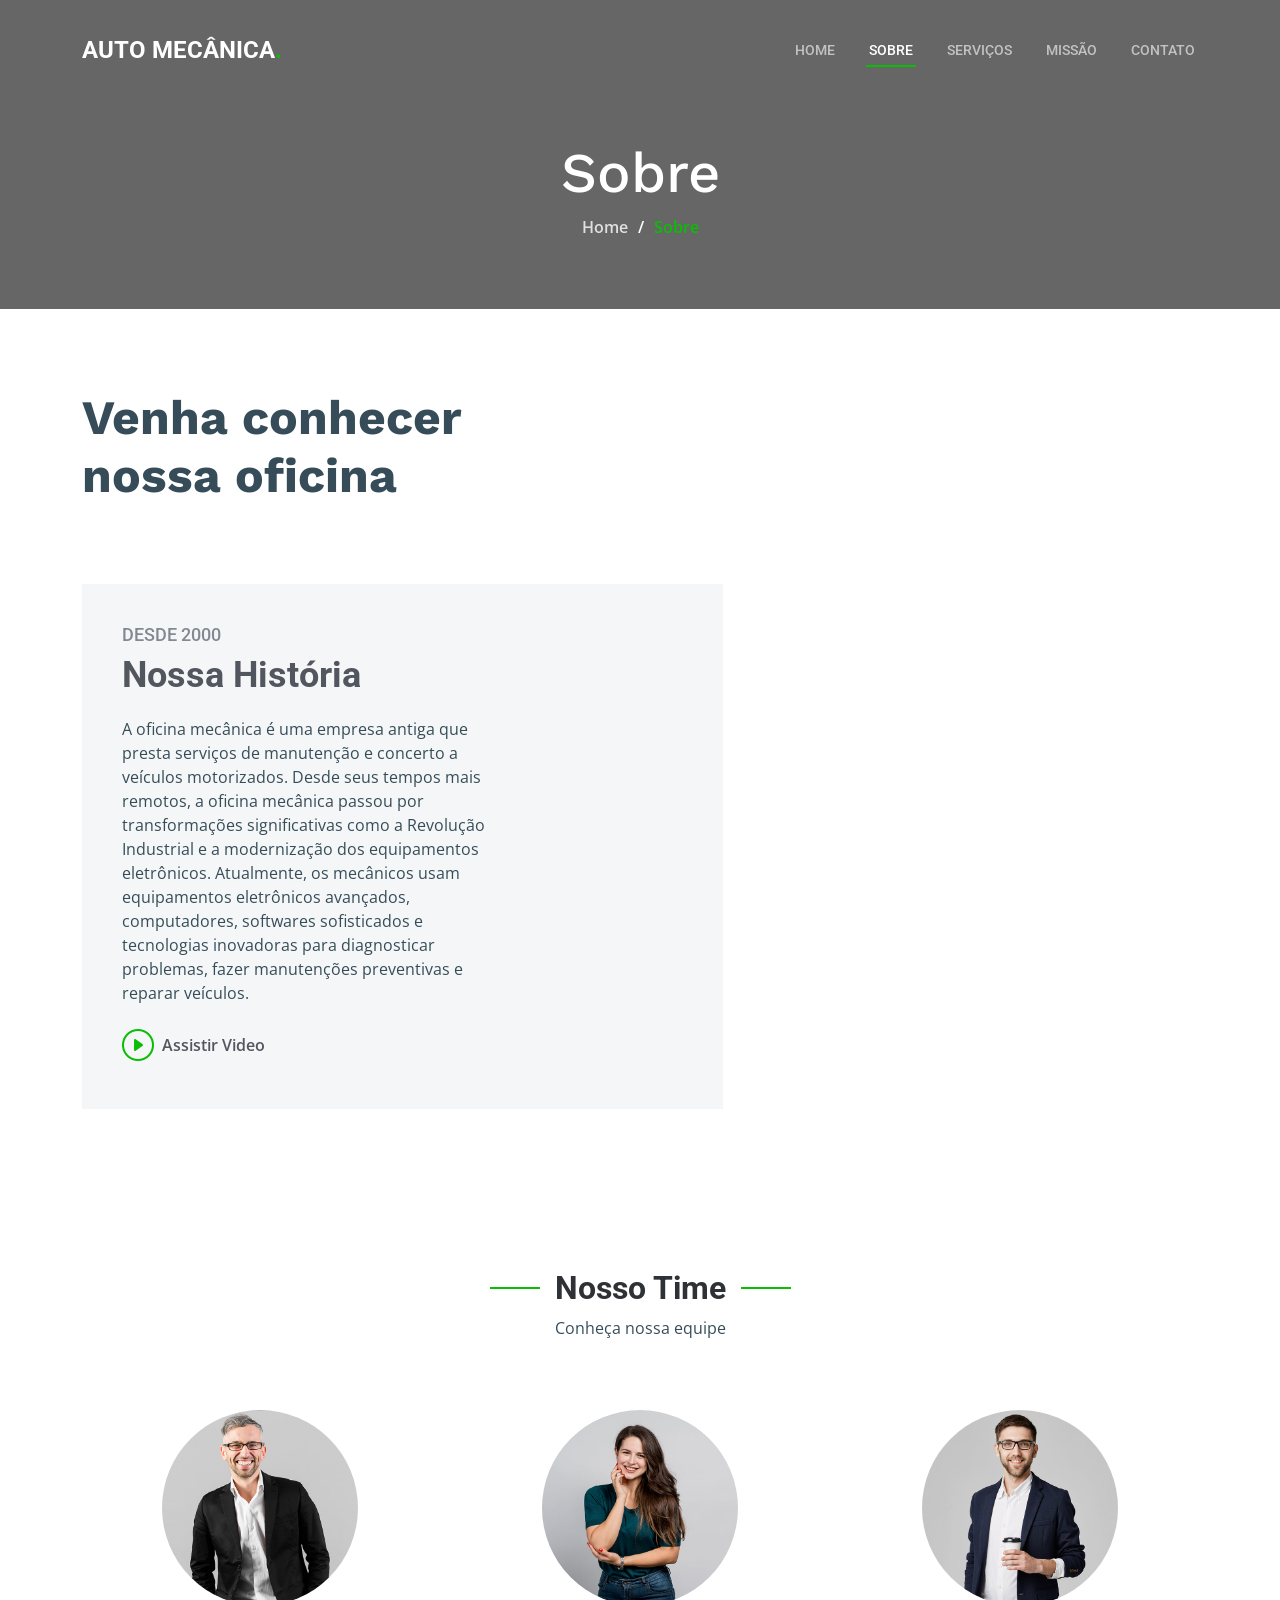
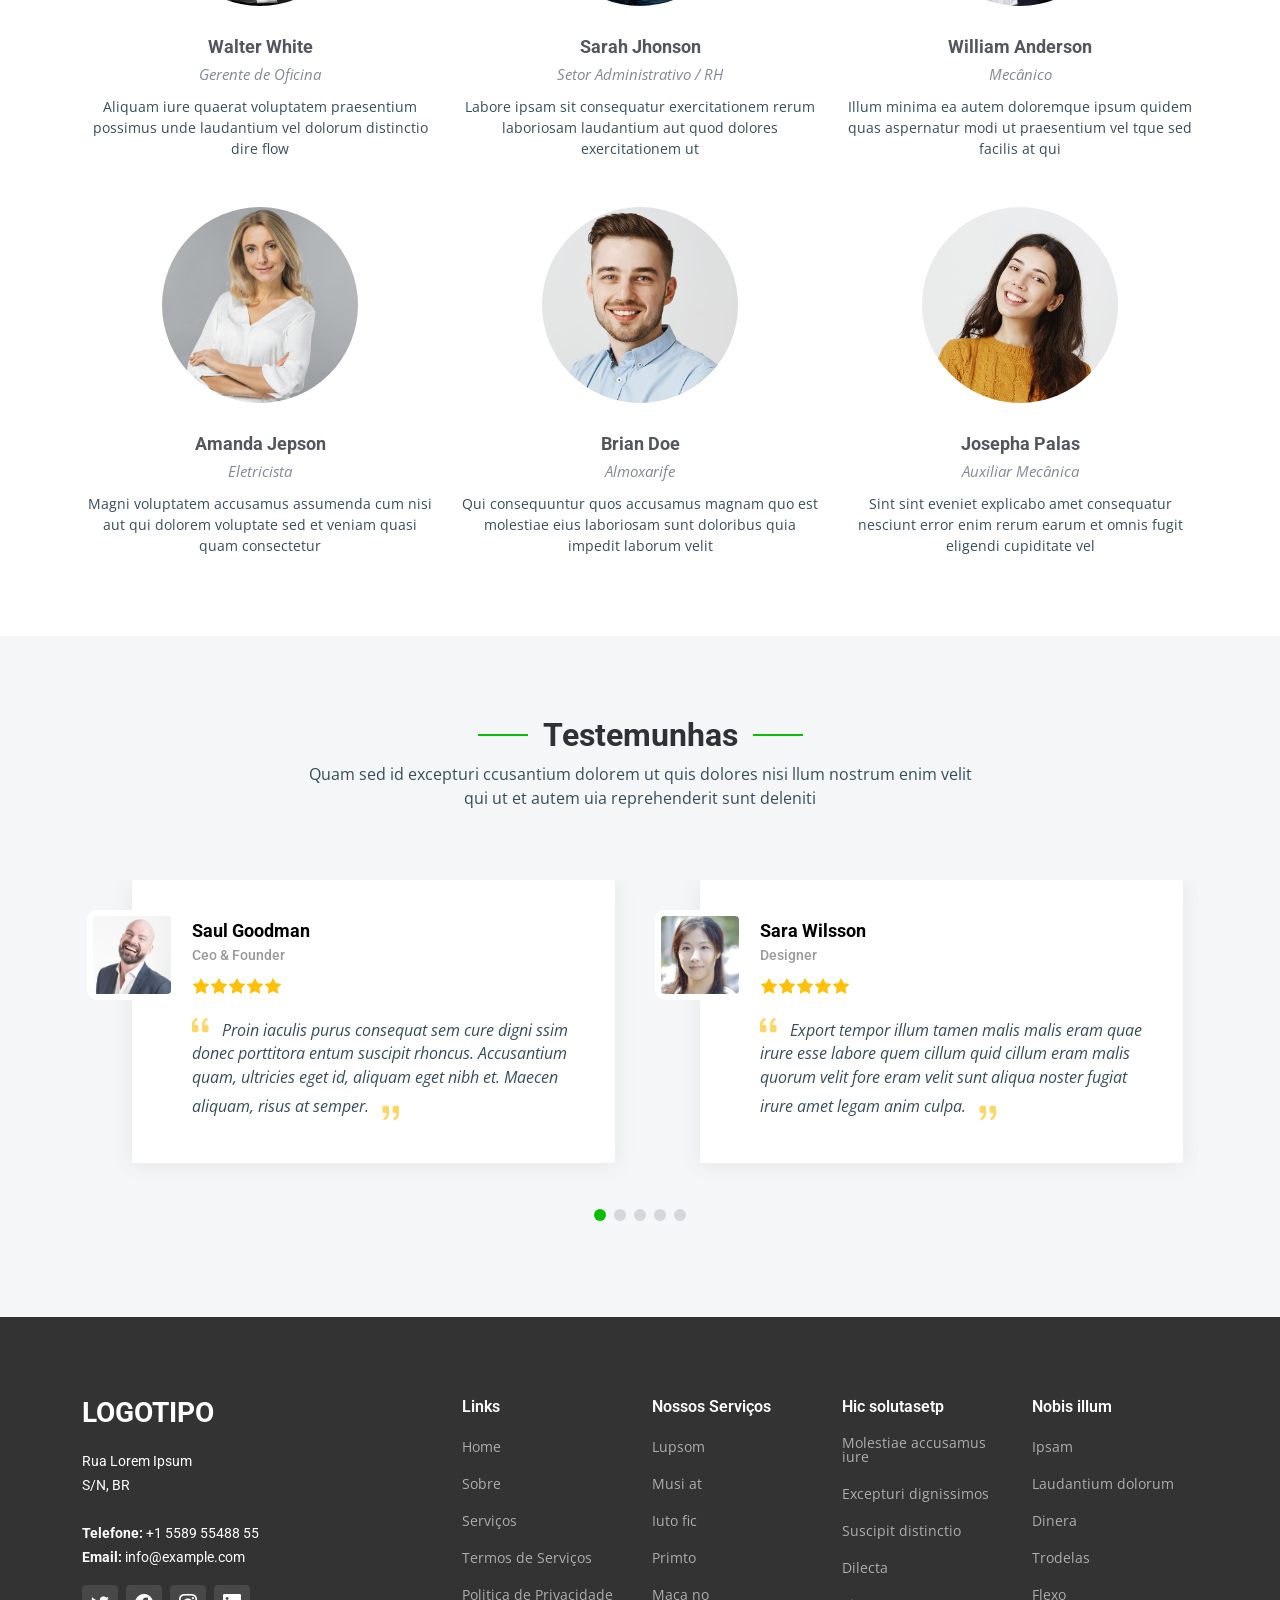
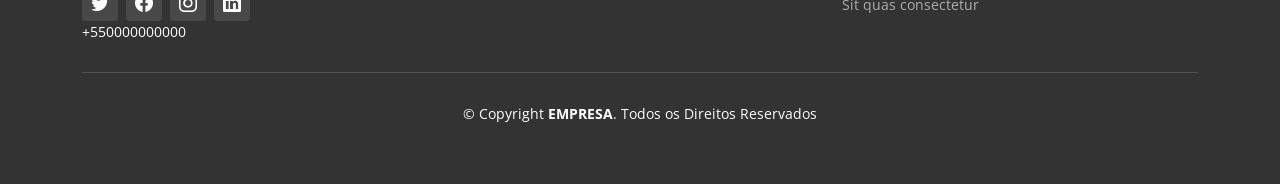
<file: Auto Mecânica/about.html>
<!DOCTYPE html>
<html lang="pt-br">

<head>
  <meta charset="utf-8">
  <meta content="width=device-width, initial-scale=1.0" name="viewport">

  <title>Sobre</title>
  <meta content="" name="description">
  <meta content="" name="keywords">

  <!-- Favicons -->
  <link href="assets/img/favicon.png" rel="icon">
  <link href="assets/img/apple-touch-icon.png" rel="apple-touch-icon">

  <!-- Google Fonts -->
  <link rel="preconnect" href="https://fonts.googleapis.com">
  <link rel="preconnect" href="https://fonts.gstatic.com" crossorigin>
  <link href="https://fonts.googleapis.com/css2?family=Open+Sans:ital,wght@0,300;0,400;0,500;0,600;0,700;1,300;1,400;1,600;1,700&family=Roboto:ital,wght@0,300;0,400;0,500;0,600;0,700;1,300;1,400;1,500;1,600;1,700&family=Work+Sans:ital,wght@0,300;0,400;0,500;0,600;0,700;1,300;1,400;1,500;1,600;1,700&display=swap" rel="stylesheet">

  <!-- Vendor CSS Files -->
  <link href="assets/vendor/bootstrap/css/bootstrap.min.css" rel="stylesheet">
  <link href="assets/vendor/bootstrap-icons/bootstrap-icons.css" rel="stylesheet">
  <link href="assets/vendor/fontawesome-free/css/all.min.css" rel="stylesheet">
  <link href="assets/vendor/aos/aos.css" rel="stylesheet">
  <link href="assets/vendor/glightbox/css/glightbox.min.css" rel="stylesheet">
  <link href="assets/vendor/swiper/swiper-bundle.min.css" rel="stylesheet">

  <!-- Template Main CSS File -->
  <link href="assets/css/main.css" rel="stylesheet">

  <!-- =======================================================
  * Template Name: UpConstruction - v1.3.0
  * Template URL: https://bootstrapmade.com/upconstruction-bootstrap-construction-website-template/
  * Author: BootstrapMade.com
  * License: https://bootstrapmade.com/license/
  ======================================================== -->
</head>

<body>

  <!-- ======= Header ======= -->
  <header id="header" class="header d-flex align-items-center">
    <div class="container-fluid container-xl d-flex align-items-center justify-content-between">

      <a href="index.html" class="logo d-flex align-items-center">
        <!-- Uncomment the line below if you also wish to use an image logo -->
        <!-- <img src="assets/img/logo.png" alt=""> -->
        <h1>AUTO MECÂNICA<span>.</span></h1>
      </a>

      <i class="mobile-nav-toggle mobile-nav-show bi bi-list"></i>
      <i class="mobile-nav-toggle mobile-nav-hide d-none bi bi-x"></i>
      <nav id="navbar" class="navbar">
        <ul>
          <li><a href="index.html">Home</a></li>
          <li><a href="about.html" class="active">Sobre</a></li>
          <li><a href="services.html">Serviços</a></li>
          <li><a href="projects.html">Missão</a></li>
          <li><a href="contact.html">Contato</a></li>
        </ul>
      </nav><!-- .navbar -->

    </div>
  </header><!-- End Header -->

  <main id="main">

    <!-- ======= Breadcrumbs ======= -->
    <div class="breadcrumbs d-flex align-items-center" style="background-image: url('https://images.unsplash.com/photo-1530124566582-a618bc2615dc?ixlib=rb-4.0.3&ixid=MnwxMjA3fDB8MHxwaG90by1wYWdlfHx8fGVufDB8fHx8&auto=format&fit=crop&w=870&q=80');">
      <div class="container position-relative d-flex flex-column align-items-center" data-aos="fade">

        <h2>Sobre</h2>
        <ol>
          <li><a href="index.html">Home</a></li>
          <li>Sobre</li>
        </ol>

      </div>
    </div><!-- End Breadcrumbs -->

    <!-- ======= About Section ======= -->
    <section id="about" class="about">
      <div class="container" data-aos="fade-up">

        <div class="row position-relative">

          <div class="col-lg-7 about-img" style="background-image: url(https://images.unsplash.com/photo-1551522435-a13afa10f103?ixlib=rb-4.0.3&ixid=MnwxMjA3fDB8MHxwaG90by1wYWdlfHx8fGVufDB8fHx8&auto=format&fit=crop&w=870&q=80);"></div>

          <div class="col-lg-7">
            <h2>Venha conhecer nossa oficina</h2>
            <div class="our-story">
              <h4>desde 2000</h4>
              <h3>Nossa História</h3>
              <p>A oficina mecânica é uma empresa antiga que presta serviços de manutenção e concerto a veículos motorizados. Desde seus tempos mais remotos, a oficina mecânica passou por transformações significativas como a Revolução Industrial e a modernização dos equipamentos eletrônicos. Atualmente, os mecânicos usam equipamentos eletrônicos avançados, computadores, softwares sofisticados e tecnologias inovadoras para diagnosticar problemas, fazer manutenções preventivas e reparar veículos.</p>
              

              <div class="watch-video d-flex align-items-center position-relative">
                <i class="bi bi-play-circle"></i>
                <a href="https://www.youtube.com/watch?v=-42Z-_Kq0QU" class="glightbox stretched-link">Assistir Video</a>
              </div>
            </div>
          </div>

        </div>

      </div>
    </section>
    <!-- End About Section -->


    <!-- ======= Our Team Section ======= -->
    <section id="team" class="team">
      <div class="container" data-aos="fade-up">

        <div class="section-header">
          <h2>Nosso Time</h2>
          <p>Conheça nossa equipe</p>
        </div>

        <div class="row gy-5">

          <div class="col-lg-4 col-md-6 member" data-aos="fade-up" data-aos-delay="100">
            <div class="member-img">
              <img src="assets/img/team/team-1.jpg" class="img-fluid" alt="">
              <div class="social">
                <a href="#"><i class="bi bi-twitter"></i></a>
                <a href="#"><i class="bi bi-facebook"></i></a>
                <a href="#"><i class="bi bi-instagram"></i></a>
                <a href="#"><i class="bi bi-linkedin"></i></a>
              </div>
            </div>
            <div class="member-info text-center">
              <h4>Walter White</h4>
              <span>Gerente de Oficina</span>
              <p>Aliquam iure quaerat voluptatem praesentium possimus unde laudantium vel dolorum distinctio dire flow</p>
            </div>
          </div><!-- End Team Member -->

          <div class="col-lg-4 col-md-6 member" data-aos="fade-up" data-aos-delay="200">
            <div class="member-img">
              <img src="assets/img/team/team-2.jpg" class="img-fluid" alt="">
              <div class="social">
                <a href="#"><i class="bi bi-twitter"></i></a>
                <a href="#"><i class="bi bi-facebook"></i></a>
                <a href="#"><i class="bi bi-instagram"></i></a>
                <a href="#"><i class="bi bi-linkedin"></i></a>
              </div>
            </div>
            <div class="member-info text-center">
              <h4>Sarah Jhonson</h4>
              <span>Setor Administrativo / RH</span>
              <p>Labore ipsam sit consequatur exercitationem rerum laboriosam laudantium aut quod dolores exercitationem ut</p>
            </div>
          </div><!-- End Team Member -->

          <div class="col-lg-4 col-md-6 member" data-aos="fade-up" data-aos-delay="300">
            <div class="member-img">
              <img src="assets/img/team/team-3.jpg" class="img-fluid" alt="">
              <div class="social">
                <a href="#"><i class="bi bi-twitter"></i></a>
                <a href="#"><i class="bi bi-facebook"></i></a>
                <a href="#"><i class="bi bi-instagram"></i></a>
                <a href="#"><i class="bi bi-linkedin"></i></a>
              </div>
            </div>
            <div class="member-info text-center">
              <h4>William Anderson</h4>
              <span>Mecânico</span>
              <p>Illum minima ea autem doloremque ipsum quidem quas aspernatur modi ut praesentium vel tque sed facilis at qui</p>
            </div>
          </div><!-- End Team Member -->

          <div class="col-lg-4 col-md-6 member" data-aos="fade-up" data-aos-delay="400">
            <div class="member-img">
              <img src="assets/img/team/team-4.jpg" class="img-fluid" alt="">
              <div class="social">
                <a href="#"><i class="bi bi-twitter"></i></a>
                <a href="#"><i class="bi bi-facebook"></i></a>
                <a href="#"><i class="bi bi-instagram"></i></a>
                <a href="#"><i class="bi bi-linkedin"></i></a>
              </div>
            </div>
            <div class="member-info text-center">
              <h4>Amanda Jepson</h4>
              <span>Eletricista</span>
              <p>Magni voluptatem accusamus assumenda cum nisi aut qui dolorem voluptate sed et veniam quasi quam consectetur</p>
            </div>
          </div><!-- End Team Member -->

          <div class="col-lg-4 col-md-6 member" data-aos="fade-up" data-aos-delay="500">
            <div class="member-img">
              <img src="assets/img/team/team-5.jpg" class="img-fluid" alt="">
              <div class="social">
                <a href="#"><i class="bi bi-twitter"></i></a>
                <a href="#"><i class="bi bi-facebook"></i></a>
                <a href="#"><i class="bi bi-instagram"></i></a>
                <a href="#"><i class="bi bi-linkedin"></i></a>
              </div>
            </div>
            <div class="member-info text-center">
              <h4>Brian Doe</h4>
              <span>Almoxarife</span>
              <p>Qui consequuntur quos accusamus magnam quo est molestiae eius laboriosam sunt doloribus quia impedit laborum velit</p>
            </div>
          </div><!-- End Team Member -->

          <div class="col-lg-4 col-md-6 member" data-aos="fade-up" data-aos-delay="600">
            <div class="member-img">
              <img src="assets/img/team/team-6.jpg" class="img-fluid" alt="">
              <div class="social">
                <a href="#"><i class="bi bi-twitter"></i></a>
                <a href="#"><i class="bi bi-facebook"></i></a>
                <a href="#"><i class="bi bi-instagram"></i></a>
                <a href="#"><i class="bi bi-linkedin"></i></a>
              </div>
            </div>
            <div class="member-info text-center">
              <h4>Josepha Palas</h4>
              <span>Auxiliar Mecânica</span>
              <p>Sint sint eveniet explicabo amet consequatur nesciunt error enim rerum earum et omnis fugit eligendi cupiditate vel</p>
            </div>
          </div><!-- End Team Member -->

        </div>

      </div>
    </section><!-- End Our Team Section -->

    <!-- ======= Testimonials Section ======= -->
    <section id="testimonials" class="testimonials section-bg">
      <div class="container" data-aos="fade-up">

        <div class="section-header">
          <h2>Testemunhas</h2>
          <p>Quam sed id excepturi ccusantium dolorem ut quis dolores nisi llum nostrum enim velit qui ut et autem uia reprehenderit sunt deleniti</p>
        </div>

        <div class="slides-2 swiper">
          <div class="swiper-wrapper">

            <div class="swiper-slide">
              <div class="testimonial-wrap">
                <div class="testimonial-item">
                  <img src="assets/img/testimonials/testimonials-1.jpg" class="testimonial-img" alt="">
                  <h3>Saul Goodman</h3>
                  <h4>Ceo &amp; Founder</h4>
                  <div class="stars">
                    <i class="bi bi-star-fill"></i><i class="bi bi-star-fill"></i><i class="bi bi-star-fill"></i><i class="bi bi-star-fill"></i><i class="bi bi-star-fill"></i>
                  </div>
                  <p>
                    <i class="bi bi-quote quote-icon-left"></i>
                    Proin iaculis purus consequat sem cure digni ssim donec porttitora entum suscipit rhoncus. Accusantium quam, ultricies eget id, aliquam eget nibh et. Maecen aliquam, risus at semper.
                    <i class="bi bi-quote quote-icon-right"></i>
                  </p>
                </div>
              </div>
            </div><!-- End testimonial item -->

            <div class="swiper-slide">
              <div class="testimonial-wrap">
                <div class="testimonial-item">
                  <img src="assets/img/testimonials/testimonials-2.jpg" class="testimonial-img" alt="">
                  <h3>Sara Wilsson</h3>
                  <h4>Designer</h4>
                  <div class="stars">
                    <i class="bi bi-star-fill"></i><i class="bi bi-star-fill"></i><i class="bi bi-star-fill"></i><i class="bi bi-star-fill"></i><i class="bi bi-star-fill"></i>
                  </div>
                  <p>
                    <i class="bi bi-quote quote-icon-left"></i>
                    Export tempor illum tamen malis malis eram quae irure esse labore quem cillum quid cillum eram malis quorum velit fore eram velit sunt aliqua noster fugiat irure amet legam anim culpa.
                    <i class="bi bi-quote quote-icon-right"></i>
                  </p>
                </div>
              </div>
            </div><!-- End testimonial item -->

            <div class="swiper-slide">
              <div class="testimonial-wrap">
                <div class="testimonial-item">
                  <img src="assets/img/testimonials/testimonials-3.jpg" class="testimonial-img" alt="">
                  <h3>Jena Karlis</h3>
                  <h4>Store Owner</h4>
                  <div class="stars">
                    <i class="bi bi-star-fill"></i><i class="bi bi-star-fill"></i><i class="bi bi-star-fill"></i><i class="bi bi-star-fill"></i><i class="bi bi-star-fill"></i>
                  </div>
                  <p>
                    <i class="bi bi-quote quote-icon-left"></i>
                    Enim nisi quem export duis labore cillum quae magna enim sint quorum nulla quem veniam duis minim tempor labore quem eram duis noster aute amet eram fore quis sint minim.
                    <i class="bi bi-quote quote-icon-right"></i>
                  </p>
                </div>
              </div>
            </div><!-- End testimonial item -->

            <div class="swiper-slide">
              <div class="testimonial-wrap">
                <div class="testimonial-item">
                  <img src="assets/img/testimonials/testimonials-4.jpg" class="testimonial-img" alt="">
                  <h3>Matt Brandon</h3>
                  <h4>Freelancer</h4>
                  <div class="stars">
                    <i class="bi bi-star-fill"></i><i class="bi bi-star-fill"></i><i class="bi bi-star-fill"></i><i class="bi bi-star-fill"></i><i class="bi bi-star-fill"></i>
                  </div>
                  <p>
                    <i class="bi bi-quote quote-icon-left"></i>
                    Fugiat enim eram quae cillum dolore dolor amet nulla culpa multos export minim fugiat minim velit minim dolor enim duis veniam ipsum anim magna sunt elit fore quem dolore labore illum veniam.
                    <i class="bi bi-quote quote-icon-right"></i>
                  </p>
                </div>
              </div>
            </div><!-- End testimonial item -->

            <div class="swiper-slide">
              <div class="testimonial-wrap">
                <div class="testimonial-item">
                  <img src="assets/img/testimonials/testimonials-5.jpg" class="testimonial-img" alt="">
                  <h3>John Larson</h3>
                  <h4>Entrepreneur</h4>
                  <div class="stars">
                    <i class="bi bi-star-fill"></i><i class="bi bi-star-fill"></i><i class="bi bi-star-fill"></i><i class="bi bi-star-fill"></i><i class="bi bi-star-fill"></i>
                  </div>
                  <p>
                    <i class="bi bi-quote quote-icon-left"></i>
                    Quis quorum aliqua sint quem legam fore sunt eram irure aliqua veniam tempor noster veniam enim culpa labore duis sunt culpa nulla illum cillum fugiat legam esse veniam culpa fore nisi cillum quid.
                    <i class="bi bi-quote quote-icon-right"></i>
                  </p>
                </div>
              </div>
            </div><!-- End testimonial item -->

          </div>
          <div class="swiper-pagination"></div>
        </div>

      </div>
    </section><!-- End Testimonials Section -->

  </main><!-- End #main -->

  <!-- ======= Footer ======= -->
  <footer id="footer" class="footer">

    <div class="footer-content position-relative">
      <div class="container">
        <div class="row">

          <div class="col-lg-4 col-md-6">
            <div class="footer-info">
              <h3>LOGOTIPO</h3>
              <p>
               Rua Lorem Ipsum <br>
                S/N, BR<br><br>
                <strong>Telefone:</strong> +1 5589 55488 55<br>
                <strong>Email:</strong> info@example.com<br>
              </p>
              <div class="social-links d-flex mt-3">
                <a href="#" class="d-flex align-items-center justify-content-center"><i class="bi bi-twitter"></i></a>
                <a href="#" class="d-flex align-items-center justify-content-center"><i class="bi bi-facebook"></i></a>
                <a href="#" class="d-flex align-items-center justify-content-center"><i class="bi bi-instagram"></i></a>
                <a href="#" class="d-flex align-items-center justify-content-center"><i class="bi bi-linkedin"></i></a>
              </div>+550000000000
            </div>
          </div><!-- End footer info column-->

          <div class="col-lg-2 col-md-3 footer-links">
            <h4>Links</h4>
            <ul>
              <li><a href="#">Home</a></li>
              <li><a href="#">Sobre</a></li>
              <li><a href="#">Serviços</a></li>
              <li><a href="#">Termos de Serviços</a></li>
              <li><a href="#">Politica de Privacidade</a></li>
            </ul>
          </div><!-- End footer links column-->

          <div class="col-lg-2 col-md-3 footer-links">
            <h4>Nossos Serviços</h4>
            <ul>
              <li><a href="#">Lupsom</a></li>
              <li><a href="#">Musi at</a></li>
              <li><a href="#">Iuto fic</a></li>
              <li><a href="#">Primto</a></li>
              <li><a href="#">Maca no</a></li>
            </ul>
          </div><!-- End footer links column-->

          <div class="col-lg-2 col-md-3 footer-links">
            <h4>Hic solutasetp</h4>
            <ul>
              <li><a href="#">Molestiae accusamus iure</a></li>
              <li><a href="#">Excepturi dignissimos</a></li>
              <li><a href="#">Suscipit distinctio</a></li>
              <li><a href="#">Dilecta</a></li>
              <li><a href="#">Sit quas consectetur</a></li>
            </ul>
          </div><!-- End footer links column-->

          <div class="col-lg-2 col-md-3 footer-links">
            <h4>Nobis illum</h4>
            <ul>
              <li><a href="#">Ipsam</a></li>
              <li><a href="#">Laudantium dolorum</a></li>
              <li><a href="#">Dinera</a></li>
              <li><a href="#">Trodelas</a></li>
              <li><a href="#">Flexo</a></li>
            </ul>
          </div><!-- End footer links column-->

        </div>
      </div>
    </div>

    <div class="footer-legal text-center position-relative">
      <div class="container">
        <div class="copyright">
          &copy; Copyright <strong><span>EMPRESA</span></strong>. Todos os Direitos Reservados
        </div>
        
      </div>
    </div>

  </footer>
  <!-- End Footer -->

        </div>
      </div>
    </div>


  </footer>
  <!-- End Footer -->

  <a href="#" class="scroll-top d-flex align-items-center justify-content-center"><i class="bi bi-arrow-up-short"></i></a>

  <div id="preloader"></div>

  <!-- Vendor JS Files -->
  <script src="assets/vendor/bootstrap/js/bootstrap.bundle.min.js"></script>
  <script src="assets/vendor/aos/aos.js"></script>
  <script src="assets/vendor/glightbox/js/glightbox.min.js"></script>
  <script src="assets/vendor/isotope-layout/isotope.pkgd.min.js"></script>
  <script src="assets/vendor/swiper/swiper-bundle.min.js"></script>
  <script src="assets/vendor/purecounter/purecounter_vanilla.js"></script>
  <script src="assets/vendor/php-email-form/validate.js"></script>

  <!-- Template Main JS File -->
  <script src="assets/js/main.js"></script>

</body>

</html>
</file>
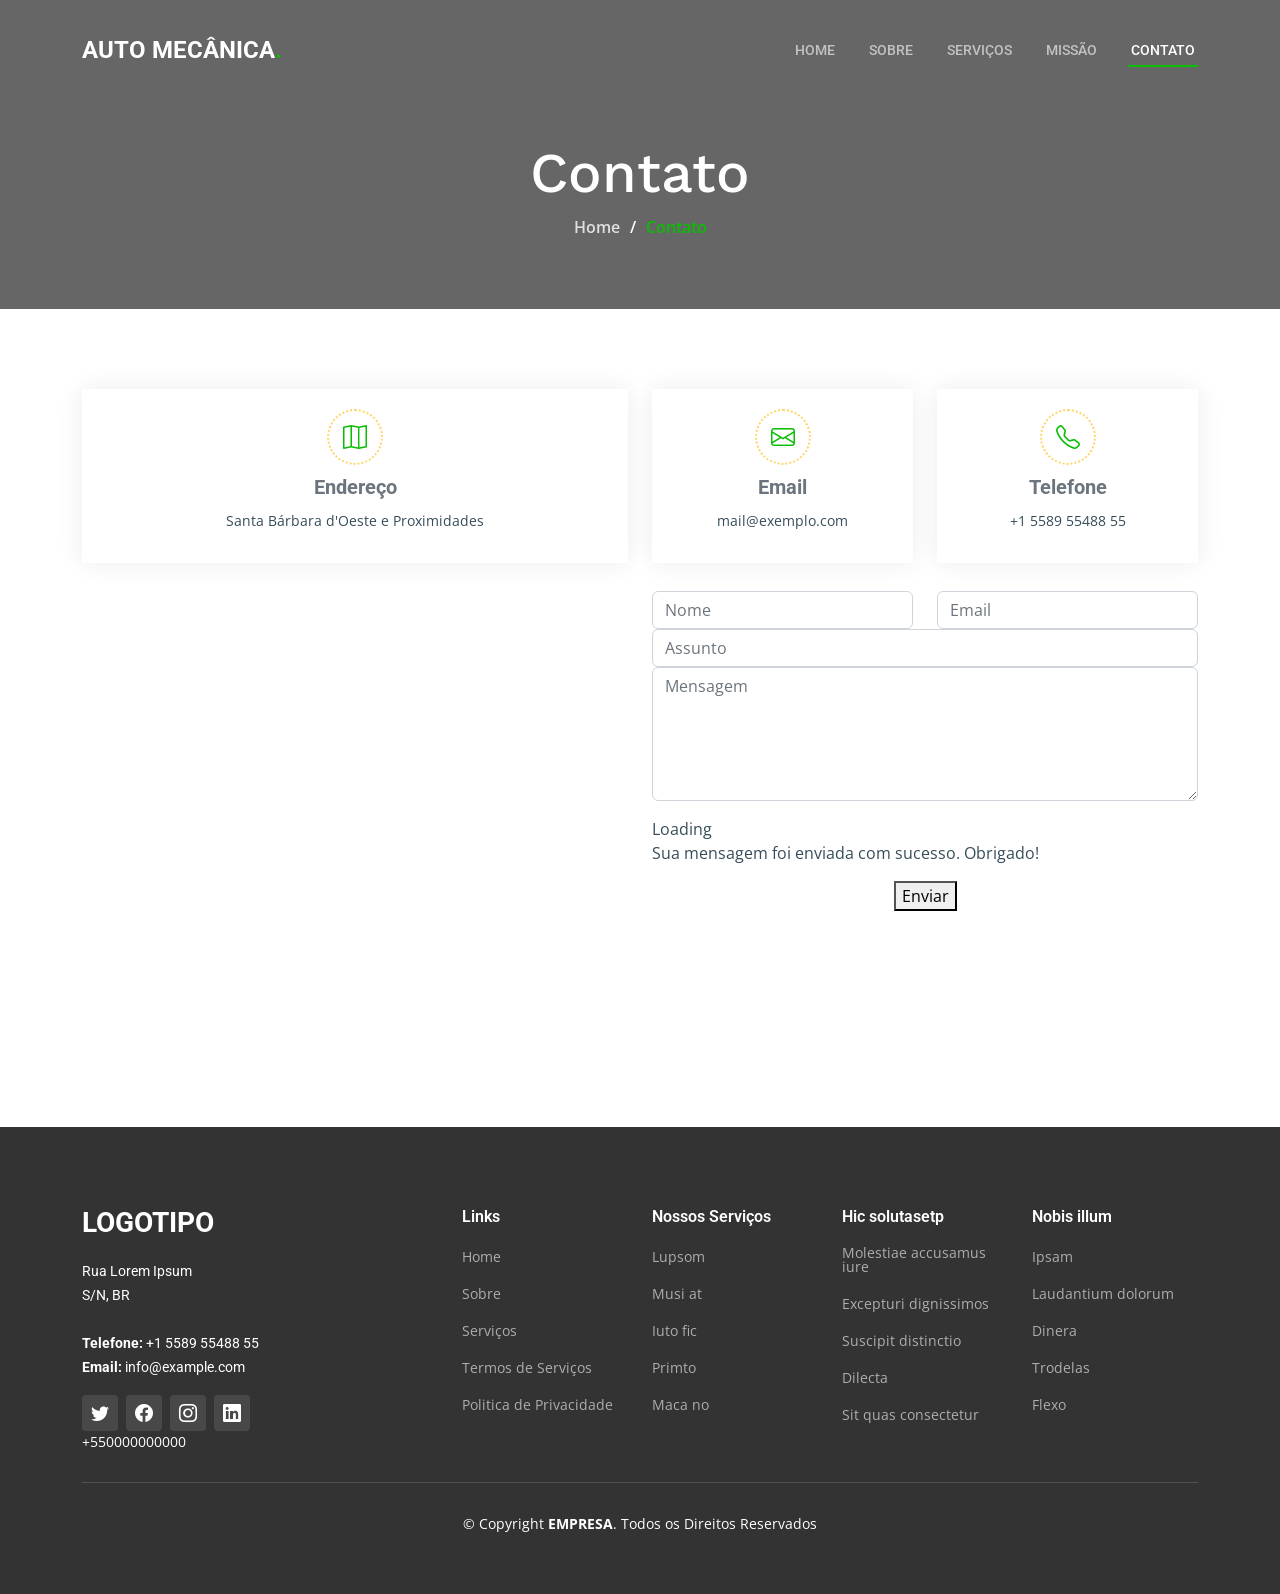
<file: Auto Mecânica/contact.html>
<!DOCTYPE html>
<html lang="pt-br">

<head>
  <meta charset="utf-8">
  <meta content="width=device-width, initial-scale=1.0" name="viewport">

  <title>Contato</title>
  <meta content="" name="description">
  <meta content="" name="keywords">

  <!-- Favicons -->
  <link href="assets/img/favicon.png" rel="icon">
  <link href="assets/img/apple-touch-icon.png" rel="apple-touch-icon">

  <!-- Google Fonts -->
  <link rel="preconnect" href="https://fonts.googleapis.com">
  <link rel="preconnect" href="https://fonts.gstatic.com" crossorigin>
  <link href="https://fonts.googleapis.com/css2?family=Open+Sans:ital,wght@0,300;0,400;0,500;0,600;0,700;1,300;1,400;1,600;1,700&family=Roboto:ital,wght@0,300;0,400;0,500;0,600;0,700;1,300;1,400;1,500;1,600;1,700&family=Work+Sans:ital,wght@0,300;0,400;0,500;0,600;0,700;1,300;1,400;1,500;1,600;1,700&display=swap" rel="stylesheet">

  <!-- Vendor CSS Files -->
  <link href="assets/vendor/bootstrap/css/bootstrap.min.css" rel="stylesheet">
  <link href="assets/vendor/bootstrap-icons/bootstrap-icons.css" rel="stylesheet">
  <link href="assets/vendor/fontawesome-free/css/all.min.css" rel="stylesheet">
  <link href="assets/vendor/aos/aos.css" rel="stylesheet">
  <link href="assets/vendor/glightbox/css/glightbox.min.css" rel="stylesheet">
  <link href="assets/vendor/swiper/swiper-bundle.min.css" rel="stylesheet">

  <!-- Template Main CSS File -->
  <link href="assets/css/main.css" rel="stylesheet">

  <!-- =======================================================
  * Template Name: UpConstruction - v1.3.0
  * Template URL: https://bootstrapmade.com/upconstruction-bootstrap-construction-website-template/
  * Author: BootstrapMade.com
  * License: https://bootstrapmade.com/license/
  ======================================================== -->
</head>

<body>

  <!-- ======= Header ======= -->
  <header id="header" class="header d-flex align-items-center">
    <div class="container-fluid container-xl d-flex align-items-center justify-content-between">

      <a href="index.html" class="logo d-flex align-items-center">
        <!-- Uncomment the line below if you also wish to use an image logo -->
        <!-- <img src="assets/img/logo.png" alt=""> -->
        <h1>AUTO MECÂNICA<span>.</span></h1>
      </a>

      <i class="mobile-nav-toggle mobile-nav-show bi bi-list"></i>
      <i class="mobile-nav-toggle mobile-nav-hide d-none bi bi-x"></i>
      <nav id="navbar" class="navbar">
        <ul>
          <li><a href="index.html">Home</a></li>
          <li><a href="about.html">Sobre</a></li>
          <li><a href="services.html">Serviços</a></li>
          <li><a href="projects.html">Missão</a></li>
          <li><a href="contact.html" class="active">Contato</a></li>
        </ul>
      </nav><!-- .navbar -->

    </div>
  </header><!-- End Header -->

  <main id="main">

    <!-- ======= Breadcrumbs ======= -->
    <div class="breadcrumbs d-flex align-items-center" style="background-image: url('https://images.unsplash.com/photo-1564936045130-d7345200e661?ixlib=rb-4.0.3&ixid=MnwxMjA3fDB8MHxwaG90by1wYWdlfHx8fGVufDB8fHx8&auto=format&fit=crop&w=870&q=80');">
      <div class="container position-relative d-flex flex-column align-items-center" data-aos="fade">

        <h2>Contato</h2>
        <ol>
          <li><a href="index.html">Home</a></li>
          <li>Contato</li>
        </ol>

      </div>
    </div><!-- End Breadcrumbs -->

    <!-- ======= Contact Section ======= -->
    <section id="contact" class="contact">
      <div class="container" data-aos="fade-up" data-aos-delay="100">

        <div class="row gy-4">
          <div class="col-lg-6">
            <div class="info-item  d-flex flex-column justify-content-center align-items-center">
              <i class="bi bi-map"></i>
              <h3>Endereço</h3>
              <p>Santa Bárbara d'Oeste e Proximidades</p>
            </div>
          </div><!-- End Info Item -->

          <div class="col-lg-3 col-md-6">
            <div class="info-item d-flex flex-column justify-content-center align-items-center">
              <i class="bi bi-envelope"></i>
              <h3>Email</h3>
              <p>mail@exemplo.com</p>
            </div>
          </div><!-- End Info Item -->

          <div class="col-lg-3 col-md-6">
            <div class="info-item  d-flex flex-column justify-content-center align-items-center">
              <i class="bi bi-telephone"></i>
              <h3>Telefone</h3>
              <p>+1 5589 55488 55</p>
            </div>
          </div><!-- End Info Item -->

        </div>

        <div class="row gy-4 mt-1">

          <div class="col-lg-6 ">
            <iframe src="https://www.google.com/maps/embed?pb=!1m18!1m12!1m3!1d467694.51670434827!2d-47.1367397669312!3d-23.680842112865825!2m3!1f0!2f0!3f0!3m2!1i1024!2i768!4f13.1!3m3!1m2!1s0x94ce448183a461d1%3A0x9ba94b08ff335bae!2zU8OjbyBQYXVsbywgU1A!5e0!3m2!1spt-BR!2sbr!4v1676670924504!5m2!1spt-BR!2sbr" width="600" height="450" style="border:0;" allowfullscreen="" loading="lazy" referrerpolicy="no-referrer-when-downgrade"></iframe>
          </div><!-- End Google Maps -->

          <div class="col-lg-6">
            <form action="forms/contact2.py" method="post" role="form" class="py-email-form">
              <div class="row gy-4">
                <div class="col-lg-6 form-group">
                  <input type="text" name="name" class="form-control" id="name" placeholder="Nome" required>
                </div>
                <div class="col-lg-6 form-group">
                  <input type="email" class="form-control" name="email" id="email" placeholder="Email" required>
                </div>
              </div>
              <div class="form-group">
                <input type="text" class="form-control" name="subject" id="subject" placeholder="Assunto" required>
              </div>
              <div class="form-group">
                <textarea class="form-control" name="message" rows="5" placeholder="Mensagem" required></textarea>
              </div>
              <div class="my-3">
                <div class="loading">Loading</div>
                <div class="error-message"></div>
                <div class="sent-message">Sua mensagem foi enviada com sucesso. Obrigado!</div>
              </div>
              <div class="text-center"><button type="submit">Enviar</button></div>
            </form>
          </div><!-- End Contact Form -->

        </div>

      </div>
    </section><!-- End Contact Section -->

  </main><!-- End #main -->

  <!-- ======= Footer ======= -->
  <footer id="footer" class="footer">

    <div class="footer-content position-relative">
      <div class="container">
        <div class="row">

          <div class="col-lg-4 col-md-6">
            <div class="footer-info">
              <h3>LOGOTIPO</h3>
              <p>
               Rua Lorem Ipsum <br>
                S/N, BR<br><br>
                <strong>Telefone:</strong> +1 5589 55488 55<br>
                <strong>Email:</strong> info@example.com<br>
              </p>
              <div class="social-links d-flex mt-3">
                <a href="#" class="d-flex align-items-center justify-content-center"><i class="bi bi-twitter"></i></a>
                <a href="#" class="d-flex align-items-center justify-content-center"><i class="bi bi-facebook"></i></a>
                <a href="#" class="d-flex align-items-center justify-content-center"><i class="bi bi-instagram"></i></a>
                <a href="#" class="d-flex align-items-center justify-content-center"><i class="bi bi-linkedin"></i></a>
              </div>+550000000000
            </div>
          </div><!-- End footer info column-->

          <div class="col-lg-2 col-md-3 footer-links">
            <h4>Links</h4>
            <ul>
              <li><a href="#">Home</a></li>
              <li><a href="#">Sobre</a></li>
              <li><a href="#">Serviços</a></li>
              <li><a href="#">Termos de Serviços</a></li>
              <li><a href="#">Politica de Privacidade</a></li>
            </ul>
          </div><!-- End footer links column-->

          <div class="col-lg-2 col-md-3 footer-links">
            <h4>Nossos Serviços</h4>
            <ul>
              <li><a href="#">Lupsom</a></li>
              <li><a href="#">Musi at</a></li>
              <li><a href="#">Iuto fic</a></li>
              <li><a href="#">Primto</a></li>
              <li><a href="#">Maca no</a></li>
            </ul>
          </div><!-- End footer links column-->

          <div class="col-lg-2 col-md-3 footer-links">
            <h4>Hic solutasetp</h4>
            <ul>
              <li><a href="#">Molestiae accusamus iure</a></li>
              <li><a href="#">Excepturi dignissimos</a></li>
              <li><a href="#">Suscipit distinctio</a></li>
              <li><a href="#">Dilecta</a></li>
              <li><a href="#">Sit quas consectetur</a></li>
            </ul>
          </div><!-- End footer links column-->

          <div class="col-lg-2 col-md-3 footer-links">
            <h4>Nobis illum</h4>
            <ul>
              <li><a href="#">Ipsam</a></li>
              <li><a href="#">Laudantium dolorum</a></li>
              <li><a href="#">Dinera</a></li>
              <li><a href="#">Trodelas</a></li>
              <li><a href="#">Flexo</a></li>
            </ul>
          </div><!-- End footer links column-->

        </div>
      </div>
    </div>

    <div class="footer-legal text-center position-relative">
      <div class="container">
        <div class="copyright">
          &copy; Copyright <strong><span>EMPRESA</span></strong>. Todos os Direitos Reservados
        </div>
        
      </div>
    </div>

  </footer>
  <!-- End Footer -->

  <a href="#" class="scroll-top d-flex align-items-center justify-content-center"><i class="bi bi-arrow-up-short"></i></a>

  <div id="preloader"></div>

  <!-- Vendor JS Files -->
  <script src="assets/vendor/bootstrap/js/bootstrap.bundle.min.js"></script>
  <script src="assets/vendor/aos/aos.js"></script>
  <script src="assets/vendor/glightbox/js/glightbox.min.js"></script>
  <script src="assets/vendor/isotope-layout/isotope.pkgd.min.js"></script>
  <script src="assets/vendor/swiper/swiper-bundle.min.js"></script>
  <script src="assets/vendor/purecounter/purecounter_vanilla.js"></script>
  <script src="assets/vendor/php-email-form/validate.js"></script>

  <!-- Template Main JS File -->
  <script src="assets/js/main.js"></script>

</body>

</html>
</file>
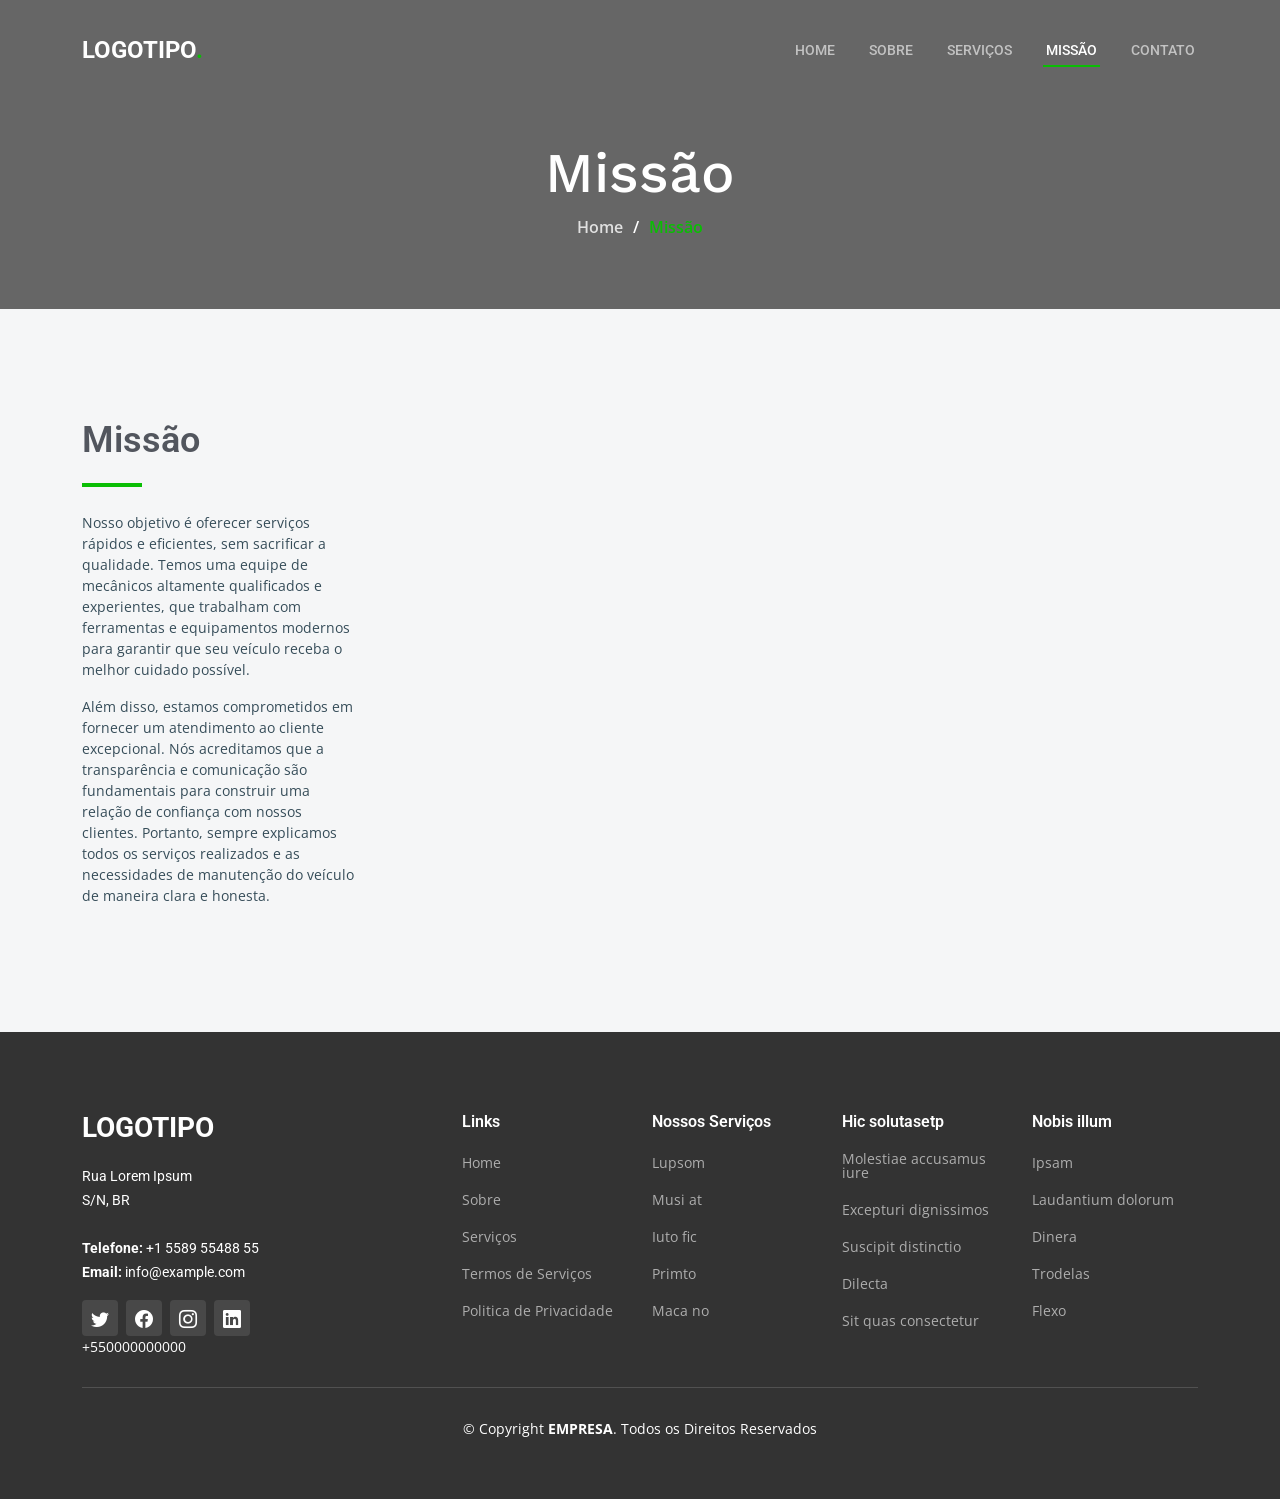
<file: Auto Mecânica/projects.html>
<!DOCTYPE html>
<html lang="pt-br">

<head>
  <meta charset="utf-8">
  <meta content="width=device-width, initial-scale=1.0" name="viewport">

  <title>Missão</title>
  <meta content="" name="description">
  <meta content="" name="keywords">

  <!-- Favicons -->
  <link href="assets/img/favicon.png" rel="icon">
  <link href="assets/img/apple-touch-icon.png" rel="apple-touch-icon">

  <!-- Google Fonts -->
  <link rel="preconnect" href="https://fonts.googleapis.com">
  <link rel="preconnect" href="https://fonts.gstatic.com" crossorigin>
  <link href="https://fonts.googleapis.com/css2?family=Open+Sans:ital,wght@0,300;0,400;0,500;0,600;0,700;1,300;1,400;1,600;1,700&family=Roboto:ital,wght@0,300;0,400;0,500;0,600;0,700;1,300;1,400;1,500;1,600;1,700&family=Work+Sans:ital,wght@0,300;0,400;0,500;0,600;0,700;1,300;1,400;1,500;1,600;1,700&display=swap" rel="stylesheet">

  <!-- Vendor CSS Files -->
  <link href="assets/vendor/bootstrap/css/bootstrap.min.css" rel="stylesheet">
  <link href="assets/vendor/bootstrap-icons/bootstrap-icons.css" rel="stylesheet">
  <link href="assets/vendor/fontawesome-free/css/all.min.css" rel="stylesheet">
  <link href="assets/vendor/aos/aos.css" rel="stylesheet">
  <link href="assets/vendor/glightbox/css/glightbox.min.css" rel="stylesheet">
  <link href="assets/vendor/swiper/swiper-bundle.min.css" rel="stylesheet">

  <!-- Template Main CSS File -->
  <link href="assets/css/main.css" rel="stylesheet">

  <!-- =======================================================
  * Template Name: UpConstruction - v1.3.0
  * Template URL: https://bootstrapmade.com/upconstruction-bootstrap-construction-website-template/
  * Author: BootstrapMade.com
  * License: https://bootstrapmade.com/license/
  ======================================================== -->
</head>

<body>

  <!-- ======= Header ======= -->
  <header id="header" class="header d-flex align-items-center">
    <div class="container-fluid container-xl d-flex align-items-center justify-content-between">

      <a href="index.html" class="logo d-flex align-items-center">
        <!-- Uncomment the line below if you also wish to use an image logo -->
        <!-- <img src="assets/img/logo.png" alt=""> -->
        <h1>LOGOTIPO<span>.</span></h1>
      </a>

      <i class="mobile-nav-toggle mobile-nav-show bi bi-list"></i>
      <i class="mobile-nav-toggle mobile-nav-hide d-none bi bi-x"></i>
      <nav id="navbar" class="navbar">
        <ul>
          <li><a href="index.html">Home</a></li>
          <li><a href="about.html">Sobre</a></li>
          <li><a href="services.html">Serviços</a></li>
          <li><a href="projects.html" class="active">Missão</a></li>
          <li><a href="contact.html">Contato</a></li>
        </ul>
      </nav><!-- .navbar -->

    </div>
  </header><!-- End Header -->

  <main id="main">

    <!-- ======= Breadcrumbs ======= -->
    <div class="breadcrumbs d-flex align-items-center" style="background-image: url('https://images.unsplash.com/photo-1640770405915-5836b09274f2?ixlib=rb-4.0.3&ixid=MnwxMjA3fDB8MHxwaG90by1wYWdlfHx8fGVufDB8fHx8&auto=format&fit=crop&w=870&q=80');">
      <div class="container position-relative d-flex flex-column align-items-center" data-aos="fade">

        <h2>Missão</h2>
        <ol>
          <li><a href="index.html">Home</a></li>
          <li>Missão</li>
        </ol>

      </div>
    </div><!-- End Breadcrumbs -->

    <section id="get-started" class="get-started section-bg">
      <div class="container">

        <div class="row justify-content-between gy-4">

          <div class="col-lg-6 d-flex align-items-end" data-aos="fade-up">
            <div class="content">
              <h3>Missão</h3>
              
              <p>Nosso objetivo é oferecer serviços rápidos e eficientes, sem sacrificar a qualidade. Temos uma equipe de mecânicos altamente qualificados e experientes, que trabalham com ferramentas e equipamentos modernos para garantir que seu veículo receba o melhor cuidado possível.</p>
              <p>Além disso, estamos comprometidos em fornecer um atendimento ao cliente excepcional. Nós acreditamos que a transparência e comunicação são fundamentais para construir uma relação de confiança com nossos clientes. Portanto, sempre explicamos todos os serviços realizados e as necessidades de manutenção do veículo de maneira clara e honesta.</p>
            </div>

            <div class="col-lg-6 img-bg" style="background-image: url(https://images.unsplash.com/photo-1603925246538-193f96ec9acd?ixlib=rb-4.0.3&ixid=MnwxMjA3fDB8MHxwaG90by1wYWdlfHx8fGVufDB8fHx8&auto=format&fit=crop&w=327&q=80);" data-aos="zoom-in" data-aos-delay="100"></div>
          </div>

      </div>
    </section><!-- End Our Projects Section -->

  </main><!-- End #main -->

 <!-- ======= Footer ======= -->
 <footer id="footer" class="footer">

  <div class="footer-content position-relative">
    <div class="container">
      <div class="row">

        <div class="col-lg-4 col-md-6">
          <div class="footer-info">
            <h3>LOGOTIPO</h3>
            <p>
             Rua Lorem Ipsum <br>
              S/N, BR<br><br>
              <strong>Telefone:</strong> +1 5589 55488 55<br>
              <strong>Email:</strong> info@example.com<br>
            </p>
            <div class="social-links d-flex mt-3">
              <a href="#" class="d-flex align-items-center justify-content-center"><i class="bi bi-twitter"></i></a>
              <a href="#" class="d-flex align-items-center justify-content-center"><i class="bi bi-facebook"></i></a>
              <a href="#" class="d-flex align-items-center justify-content-center"><i class="bi bi-instagram"></i></a>
              <a href="#" class="d-flex align-items-center justify-content-center"><i class="bi bi-linkedin"></i></a>
            </div>+550000000000
          </div>
        </div><!-- End footer info column-->

        <div class="col-lg-2 col-md-3 footer-links">
          <h4>Links</h4>
          <ul>
            <li><a href="#">Home</a></li>
            <li><a href="#">Sobre</a></li>
            <li><a href="#">Serviços</a></li>
            <li><a href="#">Termos de Serviços</a></li>
            <li><a href="#">Politica de Privacidade</a></li>
          </ul>
        </div><!-- End footer links column-->

        <div class="col-lg-2 col-md-3 footer-links">
          <h4>Nossos Serviços</h4>
          <ul>
            <li><a href="#">Lupsom</a></li>
            <li><a href="#">Musi at</a></li>
            <li><a href="#">Iuto fic</a></li>
            <li><a href="#">Primto</a></li>
            <li><a href="#">Maca no</a></li>
          </ul>
        </div><!-- End footer links column-->

        <div class="col-lg-2 col-md-3 footer-links">
          <h4>Hic solutasetp</h4>
          <ul>
            <li><a href="#">Molestiae accusamus iure</a></li>
            <li><a href="#">Excepturi dignissimos</a></li>
            <li><a href="#">Suscipit distinctio</a></li>
            <li><a href="#">Dilecta</a></li>
            <li><a href="#">Sit quas consectetur</a></li>
          </ul>
        </div><!-- End footer links column-->

        <div class="col-lg-2 col-md-3 footer-links">
          <h4>Nobis illum</h4>
          <ul>
            <li><a href="#">Ipsam</a></li>
            <li><a href="#">Laudantium dolorum</a></li>
            <li><a href="#">Dinera</a></li>
            <li><a href="#">Trodelas</a></li>
            <li><a href="#">Flexo</a></li>
          </ul>
        </div><!-- End footer links column-->

      </div>
    </div>
  </div>

  <div class="footer-legal text-center position-relative">
    <div class="container">
      <div class="copyright">
        &copy; Copyright <strong><span>EMPRESA</span></strong>. Todos os Direitos Reservados
      </div>
      
    </div>
  </div>

</footer>
<!-- End Footer -->

  <a href="#" class="scroll-top d-flex align-items-center justify-content-center"><i class="bi bi-arrow-up-short"></i></a>

  <div id="preloader"></div>

  <!-- Vendor JS Files -->
  <script src="assets/vendor/bootstrap/js/bootstrap.bundle.min.js"></script>
  <script src="assets/vendor/aos/aos.js"></script>
  <script src="assets/vendor/glightbox/js/glightbox.min.js"></script>
  <script src="assets/vendor/isotope-layout/isotope.pkgd.min.js"></script>
  <script src="assets/vendor/swiper/swiper-bundle.min.js"></script>
  <script src="assets/vendor/purecounter/purecounter_vanilla.js"></script>
  <script src="assets/vendor/php-email-form/validate.js"></script>

  <!-- Template Main JS File -->
  <script src="assets/js/main.js"></script>

</body>

</html>
</file>
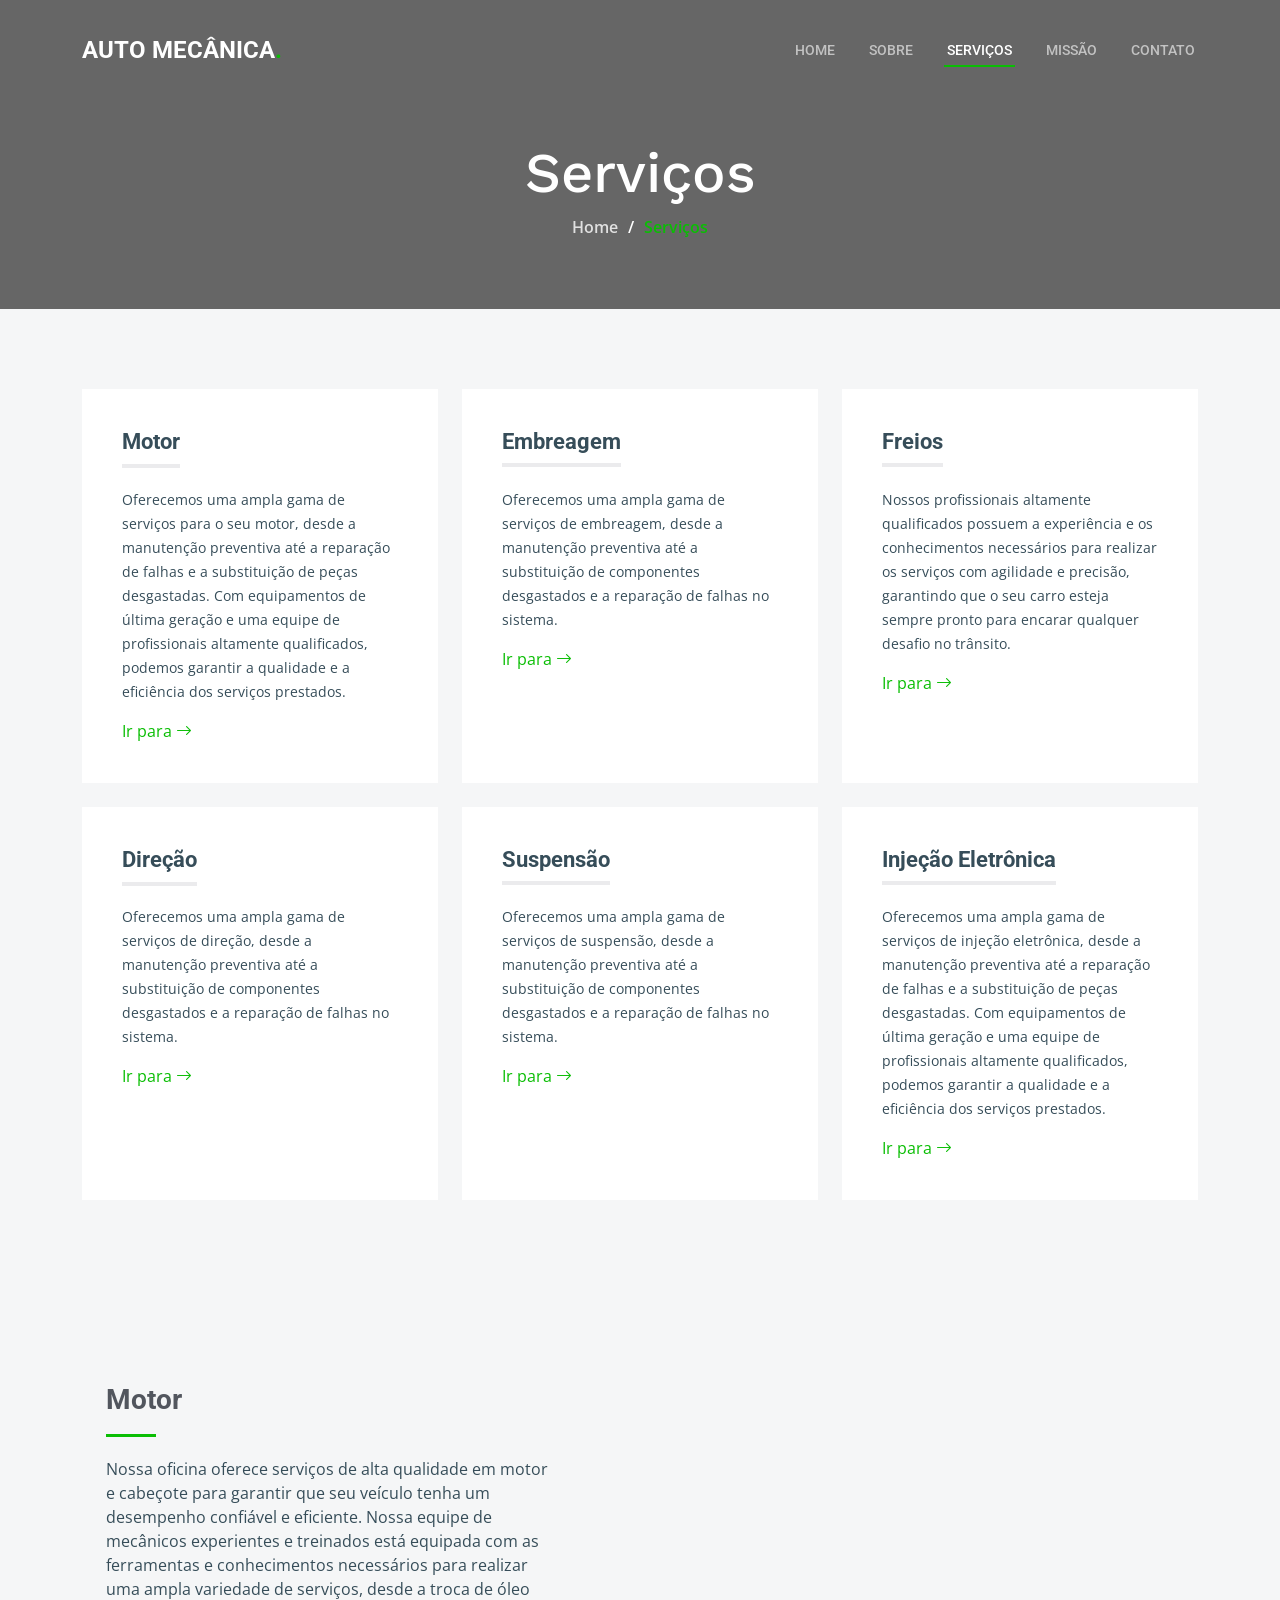
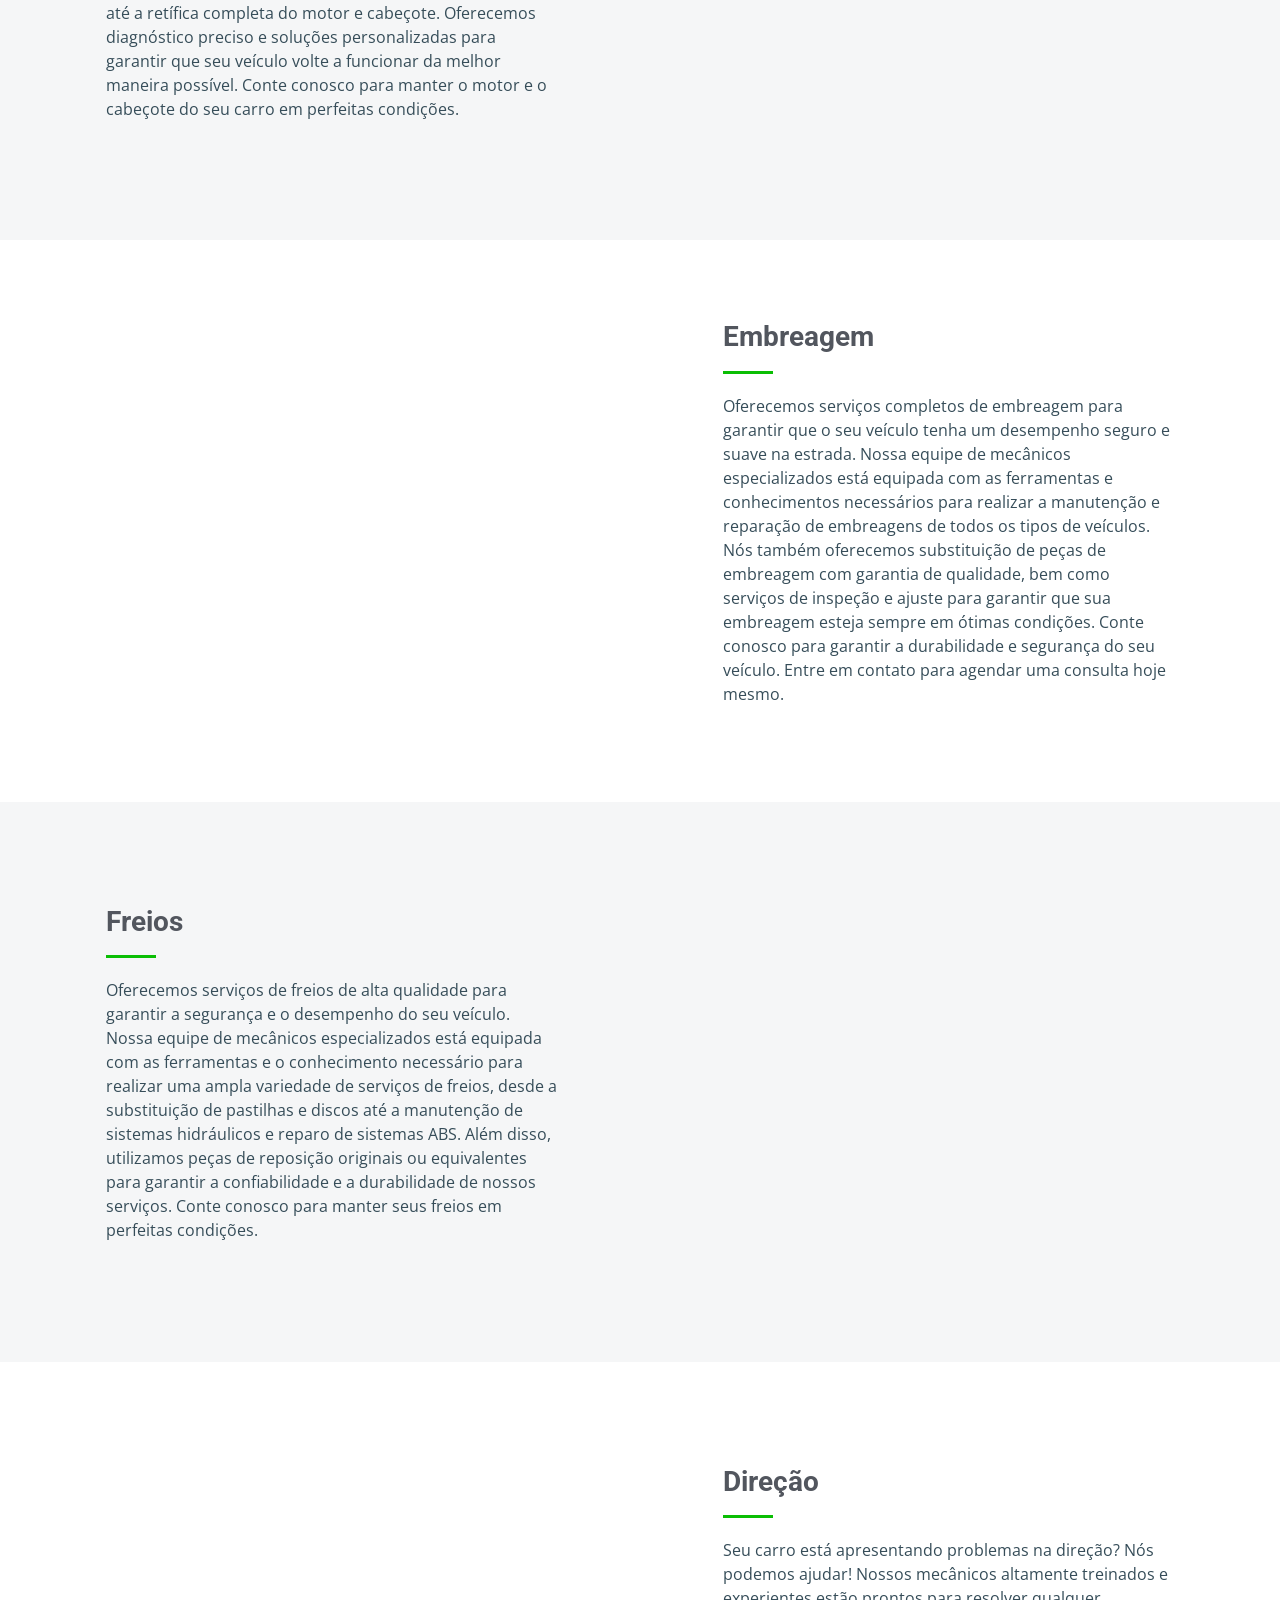
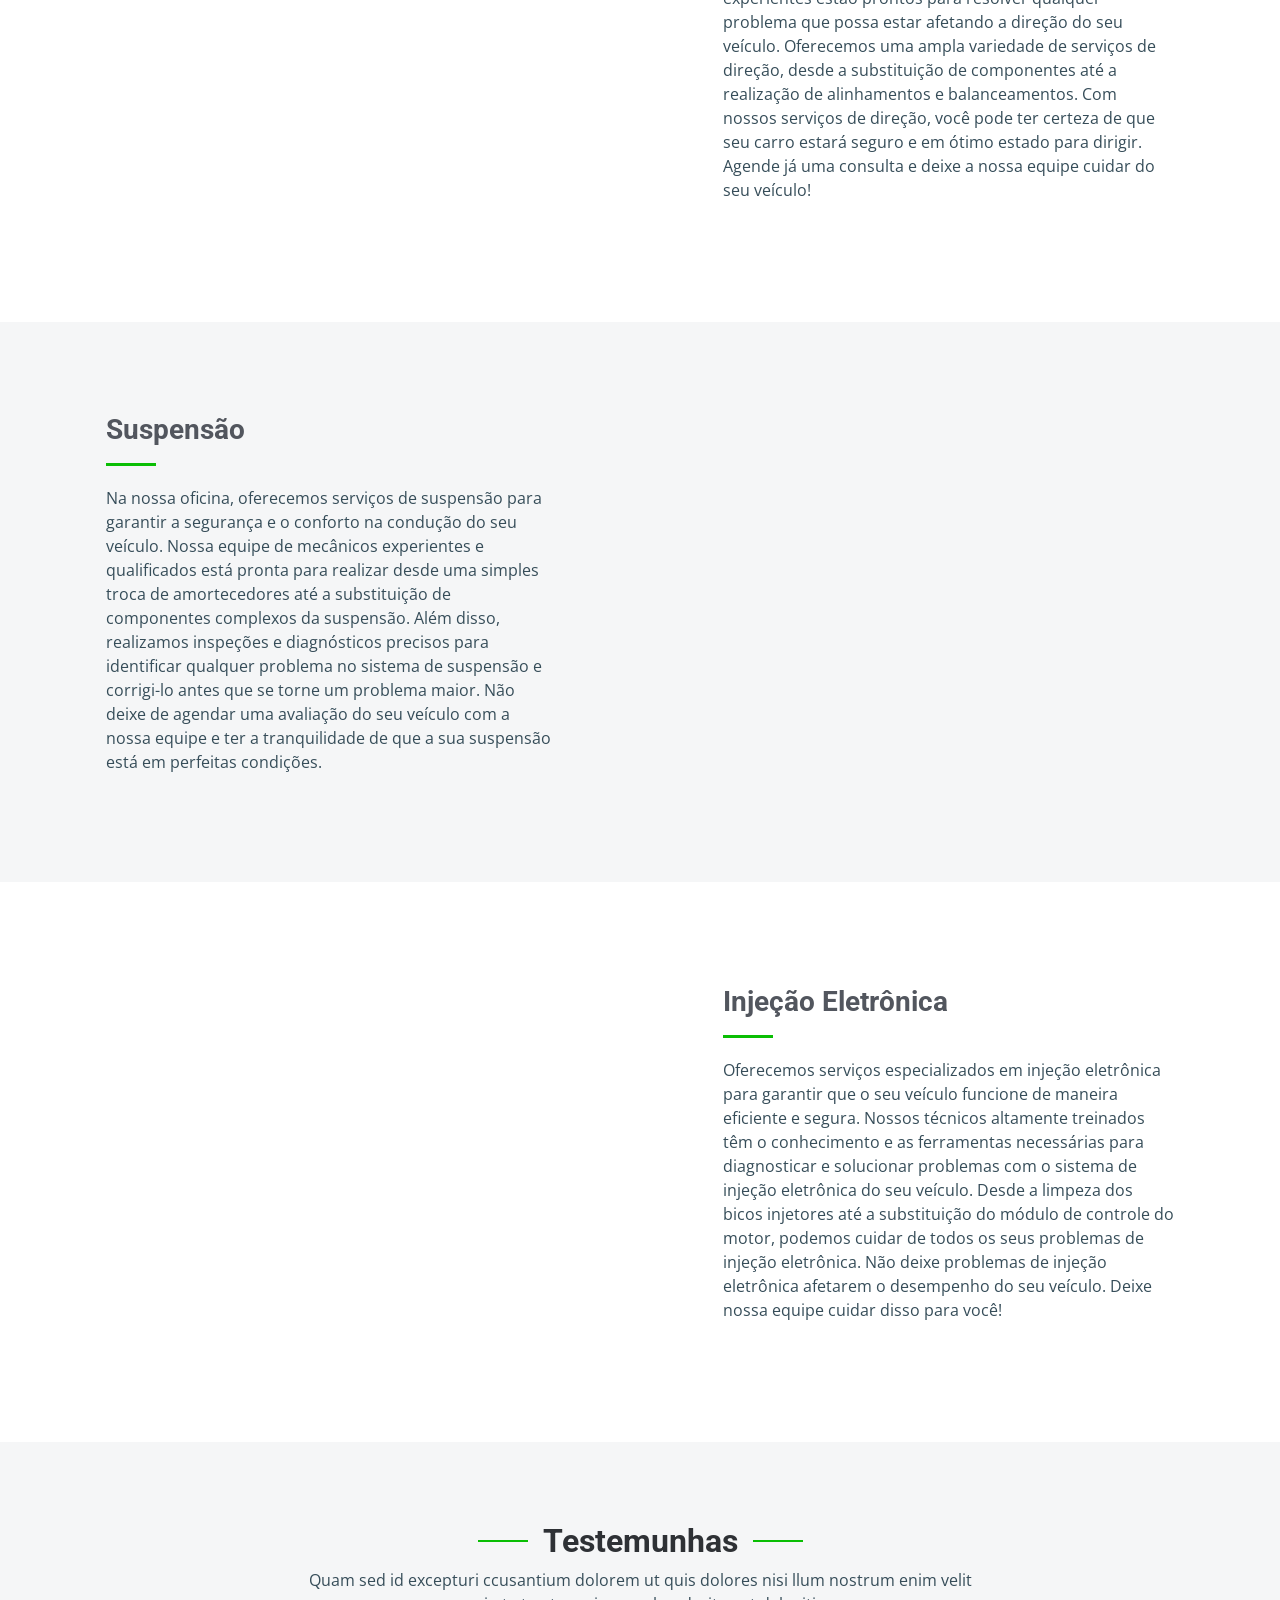
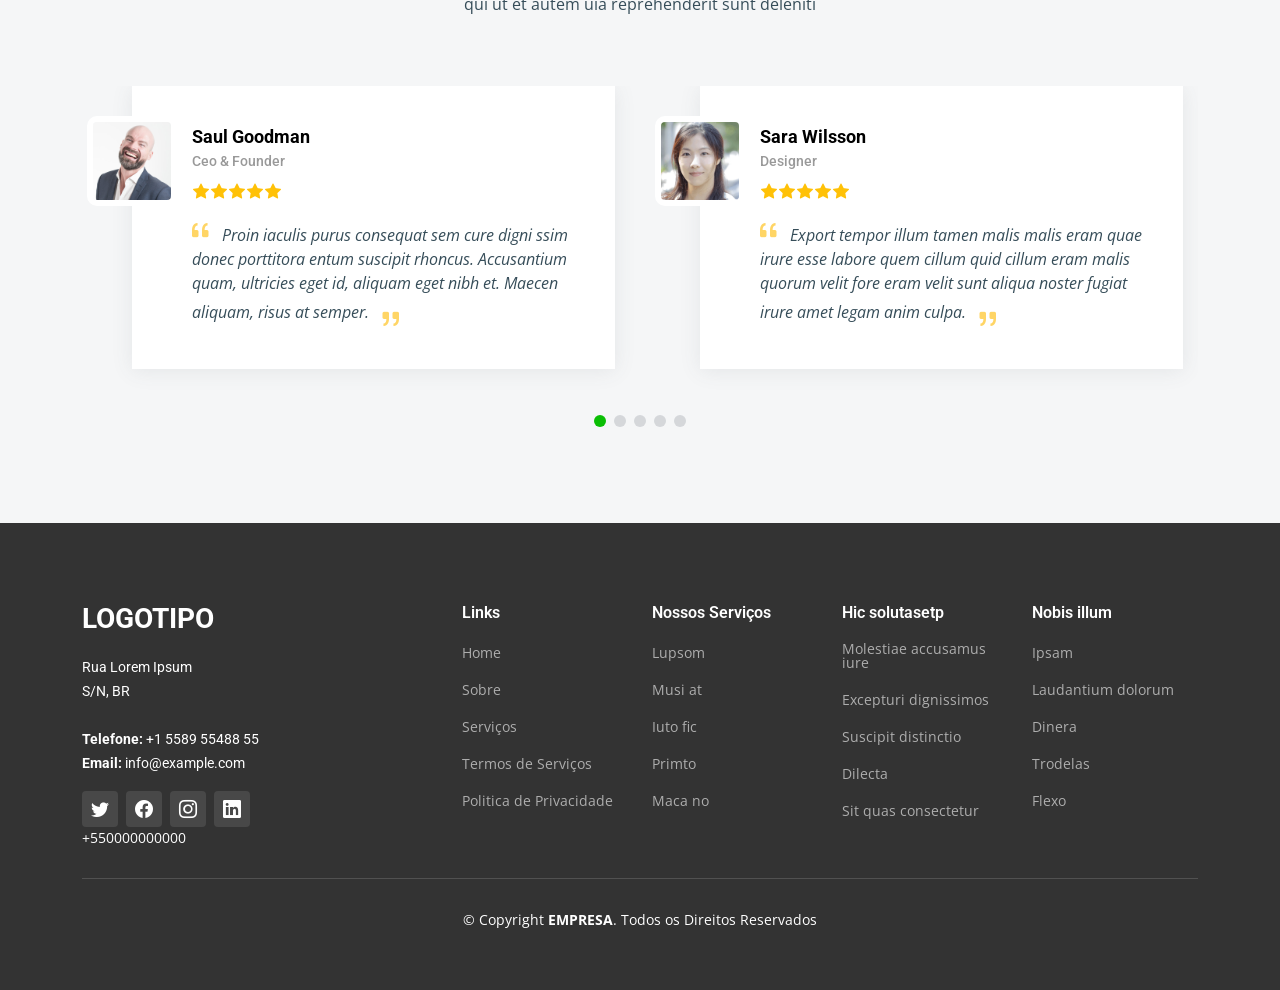
<file: Auto Mecânica/services.html>
<!DOCTYPE html>
<html lang="pt-br">

<head>
  <meta charset="utf-8">
  <meta content="width=device-width, initial-scale=1.0" name="viewport">

  <title>Serviços</title>
  <meta content="" name="description">
  <meta content="" name="keywords">

  <!-- Favicons -->
  <link href="assets/img/favicon.png" rel="icon">
  <link href="assets/img/apple-touch-icon.png" rel="apple-touch-icon">

  <!-- Google Fonts -->
  <link rel="preconnect" href="https://fonts.googleapis.com">
  <link rel="preconnect" href="https://fonts.gstatic.com" crossorigin>
  <link href="https://fonts.googleapis.com/css2?family=Open+Sans:ital,wght@0,300;0,400;0,500;0,600;0,700;1,300;1,400;1,600;1,700&family=Roboto:ital,wght@0,300;0,400;0,500;0,600;0,700;1,300;1,400;1,500;1,600;1,700&family=Work+Sans:ital,wght@0,300;0,400;0,500;0,600;0,700;1,300;1,400;1,500;1,600;1,700&display=swap" rel="stylesheet">

  <!-- Vendor CSS Files -->
  <link href="assets/vendor/bootstrap/css/bootstrap.min.css" rel="stylesheet">
  <link href="assets/vendor/bootstrap-icons/bootstrap-icons.css" rel="stylesheet">
  <link href="assets/vendor/fontawesome-free/css/all.min.css" rel="stylesheet">
  <link href="assets/vendor/aos/aos.css" rel="stylesheet">
  <link href="assets/vendor/glightbox/css/glightbox.min.css" rel="stylesheet">
  <link href="assets/vendor/swiper/swiper-bundle.min.css" rel="stylesheet">

  <!-- Template Main CSS File -->
  <link href="assets/css/main.css" rel="stylesheet">

  <!-- =======================================================
  * Template Name: UpConstruction - v1.3.0
  * Template URL: https://bootstrapmade.com/upconstruction-bootstrap-construction-website-template/
  * Author: BootstrapMade.com
  * License: https://bootstrapmade.com/license/
  ======================================================== -->
</head>

<body>

  <!-- ======= Header ======= -->
  <header id="header" class="header d-flex align-items-center">
    <div class="container-fluid container-xl d-flex align-items-center justify-content-between">

      <a href="index.html" class="logo d-flex align-items-center">
        <!-- Uncomment the line below if you also wish to use an image logo -->
        <!-- <img src="assets/img/logo.png" alt=""> -->
        <h1>AUTO MECÂNICA<span>.</span></h1>
      </a>

      <i class="mobile-nav-toggle mobile-nav-show bi bi-list"></i>
      <i class="mobile-nav-toggle mobile-nav-hide d-none bi bi-x"></i>
      <nav id="navbar" class="navbar">
        <ul>
          <li><a href="index.html">Home</a></li>
          <li><a href="about.html">Sobre</a></li>
          <li><a href="services.html" class="active">Serviços</a></li>
          <li><a href="projects.html">Missão</a></li>
          <li><a href="contact.html">Contato</a></li>
        </ul>
      </nav><!-- .navbar -->

    </div>
  </header><!-- End Header -->

  <main id="main">

    <!-- ======= Breadcrumbs ======= -->
    <div class="breadcrumbs d-flex align-items-center" style="background-image: url('https://images.unsplash.com/photo-1564936045130-d7345200e661?ixlib=rb-4.0.3&ixid=MnwxMjA3fDB8MHxwaG90by1wYWdlfHx8fGVufDB8fHx8&auto=format&fit=crop&w=870&q=80');">
      <div class="container position-relative d-flex flex-column align-items-center" data-aos="fade">

        <h2>Serviços</h2>
        <ol>
          <li><a href="index.html">Home</a></li>
          <li>Serviços</li>
        </ol>

      </div>
    </div><!-- End Breadcrumbs -->

    <!-- ======= Services Section ======= -->
    <section id="services" class="services section-bg">
      <div class="container" data-aos="fade-up">

        <div class="row gy-4">

          <div class="col-lg-4 col-md-6" data-aos="fade-up" data-aos-delay="100">
            <div class="service-item  position-relative">
              
              <h3>Motor</h3>
              <p>Oferecemos uma ampla gama de serviços para o seu motor, desde a manutenção preventiva até a reparação de falhas e a substituição de peças desgastadas. Com equipamentos de última geração e uma equipe de profissionais altamente qualificados, podemos garantir a qualidade e a eficiência dos serviços prestados.</p>
              <a href="#alt-services-1" class="readmore stretched-link">Ir para <i class="bi bi-arrow-right"></i></a>
            </div>
          </div><!-- End Service Item -->

          <div class="col-lg-4 col-md-6" data-aos="fade-up" data-aos-delay="200">
            <div class="service-item position-relative">
             
              <h3>Embreagem</h3>
              <p>Oferecemos uma ampla gama de serviços de embreagem, desde a manutenção preventiva até a substituição de componentes desgastados e a reparação de falhas no sistema.
              </p>
              <a href="#alt-services-2" class="readmore stretched-link">Ir para <i class="bi bi-arrow-right"></i></a>
            </div>
          </div><!-- End Service Item -->

          <div class="col-lg-4 col-md-6" data-aos="fade-up" data-aos-delay="300">
            <div class="service-item position-relative">
              
              <h3>Freios</h3>
              <p>Nossos profissionais altamente qualificados possuem a experiência e os conhecimentos necessários para realizar os serviços com agilidade e precisão, garantindo que o seu carro esteja sempre pronto para encarar qualquer desafio no trânsito.</p>
              <a href="#alt-services-3" class="readmore stretched-link">Ir para <i class="bi bi-arrow-right"></i></a>
            </div>
          </div><!-- End Service Item -->

          <div class="col-lg-4 col-md-6" data-aos="fade-up" data-aos-delay="400">
            <div class="service-item position-relative">
              
              <h3>Direção</h3>
              <p>Oferecemos uma ampla gama de serviços de direção, desde a manutenção preventiva até a substituição de componentes desgastados e a reparação de falhas no sistema.</p>
              <a href="#alt-services-4" class="readmore stretched-link">Ir para <i class="bi bi-arrow-right"></i></a>
            </div>
          </div><!-- End Service Item -->

          <div class="col-lg-4 col-md-6" data-aos="fade-up" data-aos-delay="500">
            <div class="service-item position-relative">
             
              <h3>Suspensão</h3>
              <p>Oferecemos uma ampla gama de serviços de suspensão, desde a manutenção preventiva até a substituição de componentes desgastados e a reparação de falhas no sistema.</p>
              <a href="#alt-services-5" class="readmore stretched-link">Ir para <i class="bi bi-arrow-right"></i></a>
            </div>
          </div><!-- End Service Item -->

          <div class="col-lg-4 col-md-6" data-aos="fade-up" data-aos-delay="600">
            <div class="service-item position-relative">
              
              <h3>Injeção Eletrônica</h3>
              <p>Oferecemos uma ampla gama de serviços de injeção eletrônica, desde a manutenção preventiva até a reparação de falhas e a substituição de peças desgastadas. Com equipamentos de última geração e uma equipe de profissionais altamente qualificados, podemos garantir a qualidade e a eficiência dos serviços prestados.</p>
              <a href="#alt-services-6" class="readmore stretched-link">Ir para <i class="bi bi-arrow-right"></i></a>
            </div>
          </div><!-- End Service Item -->

        </div>

      </div>
    </section><!-- End Services Section -->

    

    <!-- ======= Alt Services Section 1 ======= -->
    <section id="alt-services-1" class="alt-services section-bg">
      <div class="container" data-aos="fade-up">

        <div class="row justify-content-around gy-4">
          <div class="col-lg-5 d-flex flex-column justify-content-center">
            <h3>Motor</h3>
            <p>Nossa oficina oferece serviços de alta qualidade em motor e cabeçote para garantir que seu veículo tenha um desempenho confiável e eficiente. Nossa equipe de mecânicos experientes e treinados está equipada com as ferramentas e conhecimentos necessários para realizar uma ampla variedade de serviços, desde a troca de óleo até a retífica completa do motor e cabeçote. Oferecemos diagnóstico preciso e soluções personalizadas para garantir que seu veículo volte a funcionar da melhor maneira possível. Conte conosco para manter o motor e o cabeçote do seu carro em perfeitas condições.</p>      
          </div>

          <div class="col-lg-6 img-bg" style="background-image: url(https://images.unsplash.com/photo-1523559094051-53bac879eb80?ixlib=rb-4.0.3&ixid=MnwxMjA3fDB8MHxwaG90by1wYWdlfHx8fGVufDB8fHx8&auto=format&fit=crop&w=387&q=80);" data-aos="zoom-in" data-aos-delay="100"></div>
        </div>

      </div>
    </section><!-- End Alt Services Section 1 -->

    <!-- ======= Alt Services Section 2 ======= -->
    <section id="alt-services-2" class="alt-services">
      <div class="container" data-aos="fade-up">

        <div class="row justify-content-around gy-4">
          <div class="col-lg-6 img-bg" style="background-image: url(https://images.unsplash.com/photo-1603925246538-193f96ec9acd?ixlib=rb-4.0.3&ixid=MnwxMjA3fDB8MHxwaG90by1wYWdlfHx8fGVufDB8fHx8&auto=format&fit=crop&w=327&q=80);" data-aos="zoom-in" data-aos-delay="100"></div>

          <div class="col-lg-5 d-flex flex-column justify-content-center">
            <h3>Embreagem</h3>
            <p>Oferecemos serviços completos de embreagem para garantir que o seu veículo tenha um desempenho seguro e suave na estrada. Nossa equipe de mecânicos especializados está equipada com as ferramentas e conhecimentos necessários para realizar a manutenção e reparação de embreagens de todos os tipos de veículos. Nós também oferecemos substituição de peças de embreagem com garantia de qualidade, bem como serviços de inspeção e ajuste para garantir que sua embreagem esteja sempre em ótimas condições. Conte conosco para garantir a durabilidade e segurança do seu veículo. Entre em contato para agendar uma consulta hoje mesmo.</p>

          </div>
        </div>

      </div>
    </section><!-- End Alt Services Section 2 -->

    <!-- ======= Alt Services Section 3 ======= -->
    <section id="alt-services-3" class="alt-services section-bg">
      <div class="container" data-aos="fade-up">

        <div class="row justify-content-around gy-4">
          <div class="col-lg-5 d-flex flex-column justify-content-center">
            <h3>Freios</h3>
            <p>Oferecemos serviços de freios de alta qualidade para garantir a segurança e o desempenho do seu veículo. Nossa equipe de mecânicos especializados está equipada com as ferramentas e o conhecimento necessário para realizar uma ampla variedade de serviços de freios, desde a substituição de pastilhas e discos até a manutenção de sistemas hidráulicos e reparo de sistemas ABS. Além disso, utilizamos peças de reposição originais ou equivalentes para garantir a confiabilidade e a durabilidade de nossos serviços. Conte conosco para manter seus freios em perfeitas condições.</p>

           
          </div>

          <div class="col-lg-6 img-bg" style="background-image: url(https://images.unsplash.com/photo-1613214150384-14921ff659b2?ixlib=rb-4.0.3&ixid=MnwxMjA3fDB8MHxwaG90by1wYWdlfHx8fGVufDB8fHx8&auto=format&fit=crop&w=870&q=80);" data-aos="zoom-in" data-aos-delay="100"></div>
        </div>

      </div>
    </section><!-- End Alt Services Section 4 -->

    <!-- ======= Alt Services Section 4 ======= -->
    <section id="alt-services-4" class="alt-services">
      <div class="container" data-aos="fade-up">

        <div class="row justify-content-around gy-4">
          <div class="col-lg-6 img-bg" style="background-image: url(https://images.unsplash.com/photo-1518052016321-b860c6755f83?ixlib=rb-4.0.3&ixid=MnwxMjA3fDB8MHxwaG90by1wYWdlfHx8fGVufDB8fHx8&auto=format&fit=crop&w=957&q=80);" data-aos="zoom-in" data-aos-delay="100"></div>

          <div class="col-lg-5 d-flex flex-column justify-content-center">
            <h3>Direção</h3>
            <p>Seu carro está apresentando problemas na direção? Nós podemos ajudar! Nossos mecânicos altamente treinados e experientes estão prontos para resolver qualquer problema que possa estar afetando a direção do seu veículo. Oferecemos uma ampla variedade de serviços de direção, desde a substituição de componentes até a realização de alinhamentos e balanceamentos. Com nossos serviços de direção, você pode ter certeza de que seu carro estará seguro e em ótimo estado para dirigir. Agende já uma consulta e deixe a nossa equipe cuidar do seu veículo!</p>

           

          </div>
        </div>

      </div>
    </section><!-- End Alt Services Section 4 -->

    <!-- ======= Alt Services Section 5 ======= -->
    <section id="alt-services-5" class="alt-services section-bg">
      <div class="container" data-aos="fade-up">

        <div class="row justify-content-around gy-4">
          <div class="col-lg-5 d-flex flex-column justify-content-center">
            <h3>Suspensão</h3>
            <p>Na nossa oficina, oferecemos serviços de suspensão para garantir a segurança e o conforto na condução do seu veículo. Nossa equipe de mecânicos experientes e qualificados está pronta para realizar desde uma simples troca de amortecedores até a substituição de componentes complexos da suspensão. Além disso, realizamos inspeções e diagnósticos precisos para identificar qualquer problema no sistema de suspensão e corrigi-lo antes que se torne um problema maior. Não deixe de agendar uma avaliação do seu veículo com a nossa equipe e ter a tranquilidade de que a sua suspensão está em perfeitas condições.</p>     

            
          </div>

          <div class="col-lg-6 img-bg" style="background-image: url(https://images.unsplash.com/photo-1610876126529-fb3aa7e9abc1?ixlib=rb-4.0.3&ixid=MnwxMjA3fDB8MHxwaG90by1wYWdlfHx8fGVufDB8fHx8&auto=format&fit=crop&w=387&q=80);" data-aos="zoom-in" data-aos-delay="100"></div>
        </div>

      </div>
    </section><!-- End Alt Services Section 5 -->

    <!-- ======= Alt Services Section 6 ======= -->
    <section id="alt-services-6" class="alt-services">
      <div class="container" data-aos="fade-up">

        <div class="row justify-content-around gy-4">
          <div class="col-lg-6 img-bg" style="background-image: url(https://plus.unsplash.com/premium_photo-1661255362324-ed0e656b4831?ixlib=rb-4.0.3&ixid=MnwxMjA3fDB8MHxwaG90by1wYWdlfHx8fGVufDB8fHx8&auto=format&fit=crop&w=870&q=80);" data-aos="zoom-in" data-aos-delay="100"></div>

          <div class="col-lg-5 d-flex flex-column justify-content-center">
            <h3>Injeção Eletrônica</h3>
            <p>Oferecemos serviços especializados em injeção eletrônica para garantir que o seu veículo funcione de maneira eficiente e segura. Nossos técnicos altamente treinados têm o conhecimento e as ferramentas necessárias para diagnosticar e solucionar problemas com o sistema de injeção eletrônica do seu veículo. Desde a limpeza dos bicos injetores até a substituição do módulo de controle do motor, podemos cuidar de todos os seus problemas de injeção eletrônica. Não deixe problemas de injeção eletrônica afetarem o desempenho do seu veículo. Deixe nossa equipe cuidar disso para você!</p>

          </div>
        </div>

      </div>
    </section><!-- End Alt Services Section 6 -->

    <!-- ======= Testimonials Section ======= -->
    <section id="testimonials" class="testimonials section-bg">
      <div class="container" data-aos="fade-up">

        <div class="section-header">
          <h2>Testemunhas</h2>
          <p>Quam sed id excepturi ccusantium dolorem ut quis dolores nisi llum nostrum enim velit qui ut et autem uia reprehenderit sunt deleniti</p>
        </div>

        <div class="slides-2 swiper">
          <div class="swiper-wrapper">

            <div class="swiper-slide">
              <div class="testimonial-wrap">
                <div class="testimonial-item">
                  <img src="assets/img/testimonials/testimonials-1.jpg" class="testimonial-img" alt="">
                  <h3>Saul Goodman</h3>
                  <h4>Ceo &amp; Founder</h4>
                  <div class="stars">
                    <i class="bi bi-star-fill"></i><i class="bi bi-star-fill"></i><i class="bi bi-star-fill"></i><i class="bi bi-star-fill"></i><i class="bi bi-star-fill"></i>
                  </div>
                  <p>
                    <i class="bi bi-quote quote-icon-left"></i>
                    Proin iaculis purus consequat sem cure digni ssim donec porttitora entum suscipit rhoncus. Accusantium quam, ultricies eget id, aliquam eget nibh et. Maecen aliquam, risus at semper.
                    <i class="bi bi-quote quote-icon-right"></i>
                  </p>
                </div>
              </div>
            </div><!-- End testimonial item -->

            <div class="swiper-slide">
              <div class="testimonial-wrap">
                <div class="testimonial-item">
                  <img src="assets/img/testimonials/testimonials-2.jpg" class="testimonial-img" alt="">
                  <h3>Sara Wilsson</h3>
                  <h4>Designer</h4>
                  <div class="stars">
                    <i class="bi bi-star-fill"></i><i class="bi bi-star-fill"></i><i class="bi bi-star-fill"></i><i class="bi bi-star-fill"></i><i class="bi bi-star-fill"></i>
                  </div>
                  <p>
                    <i class="bi bi-quote quote-icon-left"></i>
                    Export tempor illum tamen malis malis eram quae irure esse labore quem cillum quid cillum eram malis quorum velit fore eram velit sunt aliqua noster fugiat irure amet legam anim culpa.
                    <i class="bi bi-quote quote-icon-right"></i>
                  </p>
                </div>
              </div>
            </div><!-- End testimonial item -->

            <div class="swiper-slide">
              <div class="testimonial-wrap">
                <div class="testimonial-item">
                  <img src="assets/img/testimonials/testimonials-3.jpg" class="testimonial-img" alt="">
                  <h3>Jena Karlis</h3>
                  <h4>Store Owner</h4>
                  <div class="stars">
                    <i class="bi bi-star-fill"></i><i class="bi bi-star-fill"></i><i class="bi bi-star-fill"></i><i class="bi bi-star-fill"></i><i class="bi bi-star-fill"></i>
                  </div>
                  <p>
                    <i class="bi bi-quote quote-icon-left"></i>
                    Enim nisi quem export duis labore cillum quae magna enim sint quorum nulla quem veniam duis minim tempor labore quem eram duis noster aute amet eram fore quis sint minim.
                    <i class="bi bi-quote quote-icon-right"></i>
                  </p>
                </div>
              </div>
            </div><!-- End testimonial item -->

            <div class="swiper-slide">
              <div class="testimonial-wrap">
                <div class="testimonial-item">
                  <img src="assets/img/testimonials/testimonials-4.jpg" class="testimonial-img" alt="">
                  <h3>Matt Brandon</h3>
                  <h4>Freelancer</h4>
                  <div class="stars">
                    <i class="bi bi-star-fill"></i><i class="bi bi-star-fill"></i><i class="bi bi-star-fill"></i><i class="bi bi-star-fill"></i><i class="bi bi-star-fill"></i>
                  </div>
                  <p>
                    <i class="bi bi-quote quote-icon-left"></i>
                    Fugiat enim eram quae cillum dolore dolor amet nulla culpa multos export minim fugiat minim velit minim dolor enim duis veniam ipsum anim magna sunt elit fore quem dolore labore illum veniam.
                    <i class="bi bi-quote quote-icon-right"></i>
                  </p>
                </div>
              </div>
            </div><!-- End testimonial item -->

            <div class="swiper-slide">
              <div class="testimonial-wrap">
                <div class="testimonial-item">
                  <img src="assets/img/testimonials/testimonials-5.jpg" class="testimonial-img" alt="">
                  <h3>John Larson</h3>
                  <h4>Entrepreneur</h4>
                  <div class="stars">
                    <i class="bi bi-star-fill"></i><i class="bi bi-star-fill"></i><i class="bi bi-star-fill"></i><i class="bi bi-star-fill"></i><i class="bi bi-star-fill"></i>
                  </div>
                  <p>
                    <i class="bi bi-quote quote-icon-left"></i>
                    Quis quorum aliqua sint quem legam fore sunt eram irure aliqua veniam tempor noster veniam enim culpa labore duis sunt culpa nulla illum cillum fugiat legam esse veniam culpa fore nisi cillum quid.
                    <i class="bi bi-quote quote-icon-right"></i>
                  </p>
                </div>
              </div>
            </div><!-- End testimonial item -->

          </div>
          <div class="swiper-pagination"></div>
        </div>

      </div>
    </section><!-- End Testimonials Section -->

  </main><!-- End #main -->

  <!-- ======= Footer ======= -->
  <footer id="footer" class="footer">

    <div class="footer-content position-relative">
      <div class="container">
        <div class="row">

          <div class="col-lg-4 col-md-6">
            <div class="footer-info">
              <h3>LOGOTIPO</h3>
              <p>
               Rua Lorem Ipsum <br>
                S/N, BR<br><br>
                <strong>Telefone:</strong> +1 5589 55488 55<br>
                <strong>Email:</strong> info@example.com<br>
              </p>
              <div class="social-links d-flex mt-3">
                <a href="#" class="d-flex align-items-center justify-content-center"><i class="bi bi-twitter"></i></a>
                <a href="#" class="d-flex align-items-center justify-content-center"><i class="bi bi-facebook"></i></a>
                <a href="#" class="d-flex align-items-center justify-content-center"><i class="bi bi-instagram"></i></a>
                <a href="#" class="d-flex align-items-center justify-content-center"><i class="bi bi-linkedin"></i></a>
              </div>+550000000000
            </div>
          </div><!-- End footer info column-->

          <div class="col-lg-2 col-md-3 footer-links">
            <h4>Links</h4>
            <ul>
              <li><a href="#">Home</a></li>
              <li><a href="#">Sobre</a></li>
              <li><a href="#">Serviços</a></li>
              <li><a href="#">Termos de Serviços</a></li>
              <li><a href="#">Politica de Privacidade</a></li>
            </ul>
          </div><!-- End footer links column-->

          <div class="col-lg-2 col-md-3 footer-links">
            <h4>Nossos Serviços</h4>
            <ul>
              <li><a href="#">Lupsom</a></li>
              <li><a href="#">Musi at</a></li>
              <li><a href="#">Iuto fic</a></li>
              <li><a href="#">Primto</a></li>
              <li><a href="#">Maca no</a></li>
            </ul>
          </div><!-- End footer links column-->

          <div class="col-lg-2 col-md-3 footer-links">
            <h4>Hic solutasetp</h4>
            <ul>
              <li><a href="#">Molestiae accusamus iure</a></li>
              <li><a href="#">Excepturi dignissimos</a></li>
              <li><a href="#">Suscipit distinctio</a></li>
              <li><a href="#">Dilecta</a></li>
              <li><a href="#">Sit quas consectetur</a></li>
            </ul>
          </div><!-- End footer links column-->

          <div class="col-lg-2 col-md-3 footer-links">
            <h4>Nobis illum</h4>
            <ul>
              <li><a href="#">Ipsam</a></li>
              <li><a href="#">Laudantium dolorum</a></li>
              <li><a href="#">Dinera</a></li>
              <li><a href="#">Trodelas</a></li>
              <li><a href="#">Flexo</a></li>
            </ul>
          </div><!-- End footer links column-->

        </div>
      </div>
    </div>

    <div class="footer-legal text-center position-relative">
      <div class="container">
        <div class="copyright">
          &copy; Copyright <strong><span>EMPRESA</span></strong>. Todos os Direitos Reservados
        </div>
        
      </div>
    </div>

  </footer>
  <!-- End Footer -->

  <a href="#" class="scroll-top d-flex align-items-center justify-content-center"><i class="bi bi-arrow-up-short"></i></a>

  <div id="preloader"></div>

  <!-- Vendor JS Files -->
  <script src="assets/vendor/bootstrap/js/bootstrap.bundle.min.js"></script>
  <script src="assets/vendor/aos/aos.js"></script>
  <script src="assets/vendor/glightbox/js/glightbox.min.js"></script>
  <script src="assets/vendor/isotope-layout/isotope.pkgd.min.js"></script>
  <script src="assets/vendor/swiper/swiper-bundle.min.js"></script>
  <script src="assets/vendor/purecounter/purecounter_vanilla.js"></script>
  <script src="assets/vendor/php-email-form/validate.js"></script>

  <!-- Template Main JS File -->
  <script src="assets/js/main.js"></script>

</body>

</html>
</file>
<file: Auto Mecânica/assets/css/main.css>
/**
* Template Name: UpConstruction - v1.3.0
* Template URL: https://bootstrapmade.com/upconstruction-bootstrap-construction-website-template/
* Author: BootstrapMade.com
* License: https://bootstrapmade.com/license/
*/

/*--------------------------------------------------------------
# Set main reusable colors and fonts using CSS variables
# Learn more about CSS variables at https://developer.mozilla.org/en-US/docs/Web/CSS/Using_CSS_custom_properties
--------------------------------------------------------------*/
/* Fonts */
:root {
  --font-default: "Open Sans", system-ui, -apple-system, "Segoe UI", Roboto, "Helvetica Neue", Arial, "Noto Sans", "Liberation Sans", sans-serif, "Apple Color Emoji", "Segoe UI Emoji", "Segoe UI Symbol", "Noto Color Emoji";
  --font-primary: "Roboto", sans-serif;
  --font-secondary: "Work Sans", sans-serif;
}

/* Colors */
:root {
  --color-default: #364d59;
  --color-primary: #feb900;
  --color-secondary: #52565e;
}

/* Smooth scroll behavior */
:root {
  scroll-behavior: smooth;
}

/*--------------------------------------------------------------
# General
--------------------------------------------------------------*/
body {
  font-family: var(--font-default);
  color: var(--color-default);
  overflow-x: hidden;
}

a {
  color: rgb(10, 190, 4);
  text-decoration: none;
}

a:hover {
  color: #ffc732;
  text-decoration: none;
}

h1,
h2,
h3,
h4,
h5,
h6 {
  font-family: var(--font-primary);
}

/*--------------------------------------------------------------
# Sections & Section Header
--------------------------------------------------------------*/
section {
  padding: 80px 0;
  overflow: hidden;
}

.section-bg {
  background-color: #f5f6f7;
}

.section-header {
  text-align: center;
  padding-bottom: 70px;
}

.section-header h2 {
  font-size: 32px;
  font-weight: 700;
  position: relative;
  color: #2e3135;
}

.section-header h2:before,
.section-header h2:after {
  content: "";
  width: 50px;
  height: 2px;
  background: rgb(10, 190, 4);
  display: inline-block;
}

.section-header h2:before {
  margin: 0 15px 10px 0;
}

.section-header h2:after {
  margin: 0 0 10px 15px;
}

.section-header p {
  margin: 0 auto 0 auto;
}

@media (min-width: 1199px) {
  .section-header p {
    max-width: 60%;
  }
}

/*--------------------------------------------------------------
# Breadcrumbs
--------------------------------------------------------------*/
.breadcrumbs {
  padding: 140px 0 60px 0;
  min-height: 30vh;
  position: relative;
  background-size: cover;
  background-position: center;
  background-repeat: no-repeat;
}

.breadcrumbs:before {
  content: "";
  background-color: rgba(0, 0, 0, 0.6);
  position: absolute;
  inset: 0;
}

.breadcrumbs h2 {
  font-size: 56px;
  font-weight: 500;
  color: #fff;
  font-family: var(--font-secondary);
}

.breadcrumbs ol {
  display: flex;
  flex-wrap: wrap;
  list-style: none;
  padding: 0 0 10px 0;
  margin: 0;
  font-size: 16px;
  font-weight: 600;
  color: rgb(10, 190, 4);
}

.breadcrumbs ol a {
  color: rgba(255, 255, 255, 0.8);
  transition: 0.3s;
}

.breadcrumbs ol a:hover {
  text-decoration: underline;
}

.breadcrumbs ol li+li {
  padding-left: 10px;
}

.breadcrumbs ol li+li::before {
  display: inline-block;
  padding-right: 10px;
  color: #fff;
  content: "/";
}

/*--------------------------------------------------------------
# Scroll top button
--------------------------------------------------------------*/
.scroll-top {
  position: fixed;
  visibility: hidden;
  opacity: 0;
  right: 15px;
  bottom: 15px;
  z-index: 99999;
  background: rgb(155, 156, 155);
  width: 40px;
  height: 40px;
  border-radius: 4px;
  transition: all 0.4s;
}

.scroll-top i {
  font-size: 24px;
  color: var(--color-secondary);
  line-height: 0;
}

.scroll-top:hover {
  background: #159709;
  color: #fff;
}

.scroll-top.active {
  visibility: visible;
  opacity: 1;
}

/*--------------------------------------------------------------
# Preloader
--------------------------------------------------------------*/
#preloader {
  position: fixed;
  inset: 0;
  z-index: 999999;
  overflow: hidden;
  background: #fff;
  transition: all 0.6s ease-out;
}

#preloader:before {
  content: "";
  position: fixed;
  top: calc(50% - 30px);
  left: calc(50% - 30px);
  border: 6px solid #fff;
  border-color: rgb(10, 190, 4) transparent rgb(10, 190, 4) transparent;
  border-radius: 50%;
  width: 60px;
  height: 60px;
  -webkit-animation: animate-preloader 1.5s linear infinite;
  animation: animate-preloader 1.5s linear infinite;
}

@-webkit-keyframes animate-preloader {
  0% {
    transform: rotate(0deg);
  }

  100% {
    transform: rotate(360deg);
  }
}

@keyframes animate-preloader {
  0% {
    transform: rotate(0deg);
  }

  100% {
    transform: rotate(360deg);
  }
}

/*--------------------------------------------------------------
# Disable aos animation delay on mobile devices
--------------------------------------------------------------*/
@media screen and (max-width: 768px) {
  [data-aos-delay] {
    transition-delay: 0 !important;
  }
}

/*--------------------------------------------------------------
# Header
--------------------------------------------------------------*/
.header {
  z-index: 997;
  position: absolute;
  padding: 30px 0;
  top: 0;
  left: 0;
  right: 0;
}

.header .logo img {
  max-height: 40px;
  margin-right: 6px;
}

.header .logo h1 {
  font-size: 24px;
  font-weight: 700;
  color: #fff;
  margin-bottom: 0;
  font-family: var(--font-primary);
}

.header .logo h1 span {
  color: rgb(10, 190, 4);
}

/*--------------------------------------------------------------
# Desktop Navigation
--------------------------------------------------------------*/
@media (min-width: 1280px) {
  .navbar {
    padding: 0;
  }

  .navbar ul {
    margin: 0;
    padding: 0;
    display: flex;
    list-style: none;
    align-items: center;
  }

  .navbar li {
    position: relative;
  }

  .navbar>ul>li {
    white-space: nowrap;
    padding: 10px 0 10px 28px;
  }

  .navbar a,
  .navbar a:focus {
    display: flex;
    align-items: center;
    justify-content: space-between;
    padding: 0 3px;
    font-family: var(--font-primary);
    font-size: 14px;
    font-weight: 500;
    color: rgba(255, 255, 255, 0.6);
    text-transform: uppercase;
    white-space: nowrap;
    transition: 0.3s;
    position: relative;
  }

  .navbar a i,
  .navbar a:focus i {
    font-size: 12px;
    line-height: 0;
    margin-left: 5px;
  }

  .navbar>ul>li>a:before {
    content: "";
    position: absolute;
    width: 100%;
    height: 2px;
    bottom: -6px;
    left: 0;
    background-color: rgb(10, 190, 4);
    visibility: hidden;
    width: 0px;
    transition: all 0.3s ease-in-out 0s;
  }

  .navbar a:hover:before,
  .navbar li:hover>a:before,
  .navbar .active:before {
    visibility: visible;
    width: 100%;
  }

  .navbar a:hover,
  .navbar .active,
  .navbar .active:focus,
  .navbar li:hover>a {
    color: #fff;
  }

  .navbar .dropdown ul {
    display: block;
    position: absolute;
    left: 28px;
    top: calc(100% + 30px);
    margin: 0;
    padding: 10px 0;
    z-index: 99;
    opacity: 0;
    visibility: hidden;
    background: #fff;
    box-shadow: 0px 0px 30px rgba(127, 137, 161, 0.25);
    transition: 0.3s;
  }

  .navbar .dropdown ul li {
    min-width: 200px;
  }

  .navbar .dropdown ul a {
    padding: 10px 20px;
    font-size: 15px;
    text-transform: none;
    color: var(--color-default);
    font-weight: 400;
  }

  .navbar .dropdown ul a i {
    font-size: 12px;
  }

  .navbar .dropdown ul a:hover,
  .navbar .dropdown ul .active:hover,
  .navbar .dropdown ul li:hover>a {
    color: rgb(10, 190, 4);
  }

  .navbar .dropdown:hover>ul {
    opacity: 1;
    top: 100%;
    visibility: visible;
  }

  .navbar .dropdown .dropdown ul {
    top: 0;
    left: calc(100% - 30px);
    visibility: hidden;
  }

  .navbar .dropdown .dropdown:hover>ul {
    opacity: 1;
    top: 0;
    left: 100%;
    visibility: visible;
  }
}

@media (min-width: 1280px) and (max-width: 1366px) {
  .navbar .dropdown .dropdown ul {
    left: -90%;
  }

  .navbar .dropdown .dropdown:hover>ul {
    left: -100%;
  }
}

@media (min-width: 1280px) {

  .mobile-nav-show,
  .mobile-nav-hide {
    display: none;
  }
}

/*--------------------------------------------------------------
# Mobile Navigation
--------------------------------------------------------------*/
@media (max-width: 1279px) {
  .navbar {
    position: fixed;
    top: 0;
    right: -100%;
    width: 100%;
    max-width: 400px;
    bottom: 0;
    transition: 0.3s;
    z-index: 9997;
  }

  .navbar ul {
    position: absolute;
    inset: 0;
    padding: 50px 0 10px 0;
    margin: 0;
    background: rgba(0, 0, 0, 0.8);
    overflow-y: auto;
    transition: 0.3s;
    z-index: 9998;
  }

  .navbar a,
  .navbar a:focus {
    display: flex;
    align-items: center;
    justify-content: space-between;
    padding: 10px 20px;
    font-family: var(--font-primary);
    font-size: 15px;
    font-weight: 500;
    color: rgba(255, 255, 255, 0.7);
    white-space: nowrap;
    text-transform: uppercase;
    transition: 0.3s;
  }

  .navbar a i,
  .navbar a:focus i {
    font-size: 12px;
    line-height: 0;
    margin-left: 5px;
  }

  .navbar a:hover,
  .navbar .active,
  .navbar .active:focus,
  .navbar li:hover>a {
    color: #fff;
  }

  .navbar .dropdown ul,
  .navbar .dropdown .dropdown ul {
    position: static;
    display: none;
    padding: 10px 0;
    margin: 10px 20px;
    transition: all 0.5s ease-in-out;
    border: 1px solid #222428;
  }

  .navbar .dropdown>.dropdown-active,
  .navbar .dropdown .dropdown>.dropdown-active {
    display: block;
  }

  .mobile-nav-show {
    position: relative;
    color: #fff;
    font-size: 28px;
    cursor: pointer;
    line-height: 0;
    transition: 0.5s;
    z-index: 9999;
    padding-right: 10px;
  }

  .mobile-nav-hide {
    color: #fff;
    font-size: 32px;
    cursor: pointer;
    line-height: 0;
    transition: 0.5s;
    position: fixed;
    right: 20px;
    top: 20px;
    z-index: 9999;
  }

  .mobile-nav-active {
    overflow: hidden;
  }

  .mobile-nav-active .navbar {
    right: 0;
  }

  .mobile-nav-active .navbar:before {
    content: "";
    position: fixed;
    inset: 0;
    background: rgba(0, 0, 0, 0.6);
    z-index: 9996;
  }
}

/*--------------------------------------------------------------
# Get Started Section
--------------------------------------------------------------*/
.get-started .content {
  padding: 30px 0;
}

.get-started .content h3 {
  font-size: 36px;
  color: var(--color-secondary);
  font-weight: 600;
  margin-bottom: 25px;
  padding-bottom: 25px;
  position: relative;
}

.get-started .content h3:after {
  content: "";
  position: absolute;
  display: block;
  width: 60px;
  height: 4px;
  background: rgb(10, 190, 4);
  left: 0;
  bottom: 0;
}

.get-started .content p {
  font-size: 14px;
}

.get-started .php-email-form {
  background: #fff;
  padding: 30px;
  height: 100%;
}

@media (max-width: 575px) {
  .get-started .php-email-form {
    padding: 20px;
  }
}

.get-started .php-email-form h3 {
  font-size: 14px;
  font-weight: 700;
  text-transform: uppercase;
  letter-spacing: 1px;
}

.get-started .php-email-form p {
  font-size: 14px;
  margin-bottom: 20px;
}

.get-started .php-email-form .error-message {
  display: none;
  color: #fff;
  background: #df1529;
  text-align: left;
  padding: 15px;
  margin-bottom: 24px;
  font-weight: 600;
}

.get-started .php-email-form .sent-message {
  display: none;
  color: #fff;
  background: #059652;
  text-align: center;
  padding: 15px;
  margin-bottom: 24px;
  font-weight: 600;
}

.get-started .php-email-form .loading {
  display: none;
  background: #fff;
  text-align: center;
  padding: 15px;
  margin-bottom: 24px;
}

.get-started .php-email-form .loading:before {
  content: "";
  display: inline-block;
  border-radius: 50%;
  width: 24px;
  height: 24px;
  margin: 0 10px -6px 0;
  border: 3px solid #059652;
  border-top-color: #fff;
  -webkit-animation: animate-loading 1s linear infinite;
  animation: animate-loading 1s linear infinite;
}

.get-started .php-email-form input,
.get-started .php-email-form textarea {
  border-radius: 0;
  box-shadow: none;
  font-size: 14px;
  border-radius: 0;
}

.get-started .php-email-form input:focus,
.get-started .php-email-form textarea:focus {
  border-color: rgb(10, 190, 4);
}

.get-started .php-email-form input {
  padding: 12px 15px;
}

.get-started .php-email-form textarea {
  padding: 12px 15px;
}

.get-started .php-email-form button[type=submit] {
  background: rgb(10, 190, 4);
  border: 0;
  padding: 10px 30px;
  color: #fff;
  transition: 0.4s;
  border-radius: 4px;
}

.get-started .php-email-form button[type=submit]:hover {
  background: rgba(254, 185, 0, 0.8);
}

@-webkit-keyframes animate-loading {
  0% {
    transform: rotate(0deg);
  }

  100% {
    transform: rotate(360deg);
  }
}

@keyframes animate-loading {
  0% {
    transform: rotate(0deg);
  }

  100% {
    transform: rotate(360deg);
  }
}

/*--------------------------------------------------------------
# Constructions Section
--------------------------------------------------------------*/
.constructions .card-item {
  border: 1px solid rgba(82, 86, 94, 0.2);
  background: #fff;
  position: relative;
  border-radius: 0;
}

.constructions .card-item .card-bg {
  min-height: 300px;
  background-size: cover;
  background-position: center;
  background-repeat: no-repeat;
}

.constructions .card-item .card-body {
  padding: 30px;
}

.constructions .card-item h4 {
  font-weight: 700;
  font-size: 20px;
  margin-bottom: 15px;
  color: var(--color-secondary);
}

.constructions .card-item p {
  color: var(--color-secondary);
  margin: 0;
}

/*--------------------------------------------------------------
# Services Section
--------------------------------------------------------------*/
.services .service-item {
  padding: 40px;
  background: #fff;
  height: 100%;
}

.services .service-item .icon {
  width: 48px;
  height: 48px;
  position: relative;
  margin-bottom: 50px;
}

.services .service-item .icon i {
  color: var(--color-secondary);
  font-size: 40px;
  transition: ease-in-out 0.3s;
  z-index: 2;
  position: relative;
  line-height: 1.8;
}

.services .service-item .icon:before {
  position: absolute;
  content: "";
  height: 100%;
  width: 100%;
  background: #f0f1f2;
  border-radius: 50px;
  z-index: 1;
  top: 10px;
  right: -15px;
  transition: 0.3s;
}

.services .service-item h3 {
  color: var(--color-default);
  font-weight: 700;
  margin: 0 0 20px 0;
  padding-bottom: 8px;
  font-size: 22px;
  position: relative;
  display: inline-block;
  border-bottom: 4px solid #ebebed;
  transition: 0.3s;
}

.services .service-item p {
  line-height: 24px;
  font-size: 14px;
  margin-bottom: 0;
}

.services .service-item .readmore {
  margin-top: 15px;
  display: inline-block;
  color: rgb(10, 190, 4);
}

.services .service-item:hover .icon:before {
  background: rgb(10, 190, 4);
}

.services .service-item:hover h3 {
  border-color: rgb(10, 190, 4);
}

/*--------------------------------------------------------------
# Features Section
--------------------------------------------------------------*/
.features .nav-tabs {
  border: 0;
}

.features .nav-link {
  padding: 15px 0;
  transition: 0.3s;
  color: var(--color-secondary);
  border-radius: 0;
  display: flex;
  align-items: center;
  justify-content: center;
  cursor: pointer;
  height: 100%;
  border: 0;
  border-bottom: 4px solid #e2e4e6;
}

.features .nav-link i {
  padding-right: 15px;
  font-size: 48px;
}

.features .nav-link h4 {
  font-size: 18px;
  font-weight: 600;
  margin: 0;
}

@media (max-width: 575px) {
  .features .nav-link h4 {
    font-size: 16px;
  }
}

.features .nav-link:hover {
  color: rgb(10, 190, 4);
}

.features .nav-link.active {
  color: rgb(10, 190, 4);
  background-color: transparent;
  border-color: rgb(10, 190, 4);
}

.features .tab-content {
  margin-top: 30px;
}

.features .tab-pane h3 {
  font-weight: 700;
  font-size: 32px;
  position: relative;
  margin-bottom: 20px;
  padding-bottom: 20px;
}

.features .tab-pane h3:after {
  content: "";
  position: absolute;
  display: block;
  width: 60px;
  height: 3px;
  background: rgb(10, 190, 4);
  left: 0;
  bottom: 0;
}

.features .tab-pane ul {
  list-style: none;
  padding: 0;
}

.features .tab-pane ul li {
  padding-top: 10px;
}

.features .tab-pane ul i {
  font-size: 20px;
  padding-right: 4px;
  color: rgb(10, 190, 4);
}

.features .tab-pane p:last-child {
  margin-bottom: 0;
}

/*--------------------------------------------------------------
# Our Projects Section
--------------------------------------------------------------*/
.projects .portfolio-flters {
  padding: 0;
  margin: 0 auto 20px auto;
  list-style: none;
  text-align: center;
}

.projects .portfolio-flters li {
  cursor: pointer;
  display: inline-block;
  padding: 0;
  font-size: 18px;
  font-weight: 500;
  margin: 0 10px;
  line-height: 1;
  margin-bottom: 5px;
  transition: all 0.3s ease-in-out;
}

.projects .portfolio-flters li:hover,
.projects .portfolio-flters li.filter-active {
  color: rgb(10, 190, 4);
}

.projects .portfolio-flters li:first-child {
  margin-left: 0;
}

.projects .portfolio-flters li:last-child {
  margin-right: 0;
}

@media (max-width: 575px) {
  .projects .portfolio-flters li {
    font-size: 14px;
    margin: 0 5px;
  }
}

.projects .portfolio-content {
  position: relative;
  overflow: hidden;
}

.projects .portfolio-content img {
  transition: 0.3s;
}

.projects .portfolio-content .portfolio-info {
  opacity: 0;
  position: absolute;
  inset: 0;
  z-index: 3;
  transition: all ease-in-out 0.3s;
  background: rgba(0, 0, 0, 0.6);
  padding: 15px;
}

.projects .portfolio-content .portfolio-info h4 {
  font-size: 14px;
  padding: 5px 10px;
  font-weight: 400;
  color: #fff;
  display: inline-block;
  background-color: rgb(10, 190, 4);
}

.projects .portfolio-content .portfolio-info p {
  position: absolute;
  bottom: 10px;
  text-align: center;
  display: inline-block;
  left: 0;
  right: 0;
  font-size: 16px;
  font-weight: 600;
  color: rgba(255, 255, 255, 0.8);
}

.projects .portfolio-content .portfolio-info .preview-link,
.projects .portfolio-content .portfolio-info .details-link {
  position: absolute;
  left: calc(50% - 40px);
  font-size: 26px;
  top: calc(50% - 14px);
  color: #fff;
  transition: 0.3s;
  line-height: 1.2;
}

.projects .portfolio-content .portfolio-info .preview-link:hover,
.projects .portfolio-content .portfolio-info .details-link:hover {
  color: rgb(10, 190, 4);
}

.projects .portfolio-content .portfolio-info .details-link {
  left: 50%;
  font-size: 34px;
  line-height: 0;
}

.projects .portfolio-content:hover .portfolio-info {
  opacity: 1;
}

.projects .portfolio-content:hover img {
  transform: scale(1.1);
}

/*--------------------------------------------------------------
# Testimonials Section
--------------------------------------------------------------*/
.testimonials .testimonial-wrap {
  padding-left: 50px;
}

.testimonials .testimonials-carousel,
.testimonials .testimonials-slider {
  overflow: hidden;
}

.testimonials .testimonial-item {
  box-sizing: content-box;
  padding: 30px 30px 30px 60px;
  margin: 0 15px 30px 0;
  min-height: 200px;
  box-shadow: 0px 2px 20px rgba(82, 86, 94, 0.1);
  position: relative;
  background: #fff;
}

.testimonials .testimonial-item .testimonial-img {
  width: 90px;
  border-radius: 10px;
  border: 6px solid #fff;
  position: absolute;
  left: -45px;
}

.testimonials .testimonial-item h3 {
  font-size: 18px;
  font-weight: bold;
  margin: 10px 0 5px 0;
  color: #000;
}

.testimonials .testimonial-item h4 {
  font-size: 14px;
  color: #999;
  margin: 0;
}

.testimonials .testimonial-item .stars {
  margin: 10px 0;
}

.testimonials .testimonial-item .stars i {
  color: #ffc107;
  margin: 0 1px;
}

.testimonials .testimonial-item .quote-icon-left,
.testimonials .testimonial-item .quote-icon-right {
  color: #ffd565;
  font-size: 26px;
  line-height: 0;
}

.testimonials .testimonial-item .quote-icon-left {
  display: inline-block;
  left: -5px;
  position: relative;
}

.testimonials .testimonial-item .quote-icon-right {
  display: inline-block;
  right: -5px;
  position: relative;
  top: 10px;
  transform: scale(-1, -1);
}

.testimonials .testimonial-item p {
  font-style: italic;
  margin: 15px auto 15px auto;
}

.testimonials .swiper-pagination {
  margin-top: 20px;
  position: relative;
}

.testimonials .swiper-pagination .swiper-pagination-bullet {
  width: 12px;
  height: 12px;
  background-color: #d5d7da;
  opacity: 1;
}

.testimonials .swiper-pagination .swiper-pagination-bullet-active {
  background-color: rgb(10, 190, 4);
}

@media (max-width: 767px) {
  .testimonials .testimonial-wrap {
    padding-left: 0;
  }

  .testimonials .testimonials-carousel,
  .testimonials .testimonials-slider {
    overflow: hidden;
  }

  .testimonials .testimonial-item {
    padding: 30px;
    margin: 15px;
  }

  .testimonials .testimonial-item .testimonial-img {
    position: static;
    left: auto;
  }
}

/*--------------------------------------------------------------
# Alt Services Section
--------------------------------------------------------------*/
.alt-services .img-bg {
  background-size: cover;
  background-position: center center;
  min-height: 400px;
}

.alt-services h3 {
  font-size: 28px;
  font-weight: 700;
  color: var(--color-secondary);
  margin-bottom: 20px;
  padding-bottom: 20px;
  position: relative;
}

.alt-services h3:after {
  content: "";
  position: absolute;
  display: block;
  width: 50px;
  height: 3px;
  background: rgb(10, 190, 4);
  left: 0;
  bottom: 0;
}

.alt-services .icon-box {
  margin-top: 50px;
}

.alt-services .icon-box i {
  display: flex;
  align-items: center;
  justify-content: center;
  color: rgb(10, 190, 4);
  margin-right: 25px;
  font-size: 28px;
  width: 56px;
  height: 56px;
  border-radius: 4px;
  line-height: 0;
  box-shadow: 0px 2px 30px rgba(0, 0, 0, 0.08);
  background-color: #fff;
  transition: 0.3s;
}

.alt-services .icon-box:hover i {
  background-color: rgb(10, 190, 4);
  color: #fff;
}

.alt-services .icon-box h4 {
  font-weight: 700;
  margin-bottom: 10px;
  font-size: 18px;
}

.alt-services .icon-box h4 a {
  color: #000;
  transition: 0.3s;
}

.alt-services .icon-box h4 a:hover {
  color: rgb(10, 190, 4);
}

.alt-services .icon-box p {
  line-height: 24px;
  font-size: 14px;
  margin-bottom: 0;
}

/*--------------------------------------------------------------
# About Section
--------------------------------------------------------------*/
.about h2 {
  font-size: 48px;
  font-weight: 700;
  font-family: var(--font-secondary);
  margin: 30px 0;
}

@media (min-width: 991px) {
  .about h2 {
    max-width: 65%;
    margin: 0 0 80px 0;
  }
}

.about .our-story {
  padding: 40px;
  background-color: #f5f6f7;
}

@media (min-width: 991px) {
  .about .our-story {
    padding-right: 35%;
  }
}

.about .our-story h4 {
  text-transform: uppercase;
  font-size: 18px;
  color: #838893;
}

.about .our-story h3 {
  font-size: 36px;
  font-weight: 700;
  margin-bottom: 20px;
  color: var(--color-secondary);
}

.about .our-story p:last-child {
  margin-bottom: 0;
}

.about ul {
  list-style: none;
  padding: 0;
  font-size: 15px;
}

.about ul li {
  padding: 5px 0;
  display: flex;
  align-items: center;
}

.about ul i {
  font-size: 20px;
  margin-right: 4px;
  color: rgb(10, 190, 4);
}

.about .watch-video i {
  font-size: 32px;
  transition: 0.3s;
  color: rgb(10, 190, 4);
}

.about .watch-video a {
  font-weight: 600;
  color: var(--color-secondary);
  margin-left: 8px;
  transition: 0.3s;
}

.about .watch-video:hover a {
  color: rgb(10, 190, 4);
}

.about .about-img {
  min-height: 600px;
  background-size: cover;
  background-position: center;
}

@media (min-width: 992px) {
  .about .about-img {
    position: absolute;
    top: 0;
    right: 0;
  }
}

/*--------------------------------------------------------------
# Stats Counter Section
--------------------------------------------------------------*/
.stats-counter .stats-item {
  background: #fff;
  box-shadow: 0px 0 30px rgba(82, 86, 94, 0.05);
  padding: 30px;
}

.stats-counter .stats-item i {
  font-size: 42px;
  line-height: 0;
  margin-right: 20px;
  color: rgb(10, 190, 4);
}

.stats-counter .stats-item span {
  font-size: 36px;
  display: block;
  font-weight: 600;
  color: var(--color-secondary);
}

.stats-counter .stats-item p {
  padding: 0;
  margin: 0;
  font-family: var(--font-primary);
  font-size: 14px;
}

/*--------------------------------------------------------------
# Our Team Section
--------------------------------------------------------------*/
.team .member {
  position: relative;
}

.team .member .member-img {
  margin: 0 80px;
  border-radius: 50%;
  overflow: hidden;
  position: relative;
}

@media (max-width: 1024px) {
  .team .member .member-img {
    margin: 0 60px;
  }
}

.team .member .member-img img {
  position: relative;
  z-index: 1;
}

.team .member .member-img .social {
  position: absolute;
  inset: 0;
  background-color: rgba(0, 0, 0, 0.6);
  display: flex;
  justify-content: center;
  align-items: center;
  z-index: 2;
  padding-bottom: 20px;
  transition: 0.3s;
  visibility: hidden;
  opacity: 0;
}

.team .member .member-img .social a {
  transition: 0.3s;
  color: #fff;
  font-size: 20px;
  margin: 0 8px;
}

.team .member .member-img .social a:hover {
  color: rgb(10, 190, 4);
}

.team .member .member-info {
  margin-top: 30px;
}

.team .member .member-info h4 {
  font-weight: 700;
  margin-bottom: 6px;
  font-size: 18px;
  color: var(--color-secondary);
}

.team .member .member-info span {
  font-style: italic;
  display: block;
  font-size: 15px;
  color: #838893;
  margin-bottom: 10px;
}

.team .member .member-info p {
  margin-bottom: 0;
  font-size: 14px;
}

.team .member:hover .member-img .social {
  padding-bottom: 0;
  visibility: visible;
  opacity: 1;
}

/*--------------------------------------------------------------
# Servie Cards Section
--------------------------------------------------------------*/
.services-cards h3 {
  font-size: 20px;
  font-weight: 700;
  color: var(--color-secondary);
}

.services-cards p {
  font-size: 15px;
}

.services-cards ul li {
  display: flex;
  align-items: center;
  font-size: 14px;
  padding-top: 10px;
}

.services-cards ul li i {
  font-size: 16px;
  color: rgb(10, 190, 4);
  margin-right: 6px;
}

/*--------------------------------------------------------------
# Projet Details Section
--------------------------------------------------------------*/
.project-details .portfolio-details-slider img {
  width: 100%;
}

.project-details .portfolio-details-slider .swiper-pagination .swiper-pagination-bullet {
  width: 12px;
  height: 12px;
  background-color: rgba(255, 255, 255, 0.7);
  opacity: 1;
}

.project-details .portfolio-details-slider .swiper-pagination .swiper-pagination-bullet-active {
  background-color: rgb(10, 190, 4);
}

.project-details .swiper-button-prev,
.project-details .swiper-button-next {
  width: 48px;
  height: 48px;
}

.project-details .swiper-button-prev:after,
.project-details .swiper-button-next:after {
  color: rgba(255, 255, 255, 0.8);
  background-color: rgba(0, 0, 0, 0.2);
  font-size: 24px;
  border-radius: 50%;
  width: 48px;
  height: 48px;
  display: flex;
  align-items: center;
  justify-content: center;
  transition: 0.3s;
}

.project-details .swiper-button-prev:hover:after,
.project-details .swiper-button-next:hover:after {
  background-color: rgba(0, 0, 0, 0.6);
}

@media (max-width: 575px) {

  .project-details .swiper-button-prev,
  .project-details .swiper-button-next {
    display: none;
  }
}

.project-details .portfolio-info h3 {
  font-size: 22px;
  font-weight: 700;
  margin-bottom: 20px;
  padding-bottom: 20px;
  position: relative;
}

.project-details .portfolio-info h3:after {
  content: "";
  position: absolute;
  display: block;
  width: 50px;
  height: 3px;
  background: rgb(10, 190, 4);
  left: 0;
  bottom: 0;
}

.project-details .portfolio-info ul {
  list-style: none;
  padding: 0;
  font-size: 15px;
}

.project-details .portfolio-info ul li {
  display: flex;
  flex-direction: column;
  padding-bottom: 15px;
}

.project-details .portfolio-info ul strong {
  text-transform: uppercase;
  font-weight: 400;
  color: #838893;
  font-size: 14px;
}

.project-details .portfolio-info .btn-visit {
  padding: 8px 40px;
  background: rgb(10, 190, 4);
  color: #fff;
  border-radius: 50px;
  transition: 0.3s;
}

.project-details .portfolio-info .btn-visit:hover {
  background: #ffc019;
}

.project-details .portfolio-description h2 {
  font-size: 26px;
  font-weight: 700;
  margin-bottom: 20px;
  color: var(--color-secondary);
}

.project-details .portfolio-description p {
  padding: 0;
}

.project-details .portfolio-description .testimonial-item {
  padding: 30px 30px 0 30px;
  position: relative;
  background: #f5f6f7;
  height: 100%;
  margin-bottom: 50px;
}

.project-details .portfolio-description .testimonial-item .testimonial-img {
  width: 90px;
  border-radius: 50px;
  border: 6px solid #fff;
  float: left;
  margin: 0 10px 0 0;
}

.project-details .portfolio-description .testimonial-item h3 {
  font-size: 18px;
  font-weight: bold;
  margin: 15px 0 5px 0;
  padding-top: 20px;
}

.project-details .portfolio-description .testimonial-item h4 {
  font-size: 14px;
  color: #6c757d;
  margin: 0;
}

.project-details .portfolio-description .testimonial-item .quote-icon-left,
.project-details .portfolio-description .testimonial-item .quote-icon-right {
  color: #ffd565;
  font-size: 26px;
  line-height: 0;
}

.project-details .portfolio-description .testimonial-item .quote-icon-left {
  display: inline-block;
  left: -5px;
  position: relative;
}

.project-details .portfolio-description .testimonial-item .quote-icon-right {
  display: inline-block;
  right: -5px;
  position: relative;
  top: 10px;
  transform: scale(-1, -1);
}

.project-details .portfolio-description .testimonial-item p {
  font-style: italic;
  margin: 0 0 15px 0 0 0;
  padding: 0;
}

/*--------------------------------------------------------------
# Service Details Section
--------------------------------------------------------------*/
.service-details .services-list {
  padding: 10px 30px;
  border: 1px solid #d5d7da;
  margin-bottom: 20px;
}

.service-details .services-list a {
  display: block;
  line-height: 1;
  padding: 8px 0 8px 15px;
  border-left: 3px solid #d9e3e8;
  margin: 20px 0;
  color: var(--color-secondary);
  transition: 0.3s;
}

.service-details .services-list a.active {
  font-weight: 700;
  border-color: rgb(10, 190, 4);
}

.service-details .services-list a:hover {
  border-color: rgb(10, 190, 4);
}

.service-details .services-img {
  margin-bottom: 20px;
}

.service-details h3 {
  font-size: 28px;
  font-weight: 700;
}

.service-details h4 {
  font-size: 20px;
  font-weight: 700;
}

.service-details p {
  font-size: 15px;
}

.service-details ul {
  list-style: none;
  padding: 0;
  font-size: 15px;
}

.service-details ul li {
  padding: 5px 0;
  display: flex;
  align-items: center;
}

.service-details ul i {
  font-size: 20px;
  margin-right: 8px;
  color: rgb(10, 190, 4);
}

/*--------------------------------------------------------------
# Contact Section
--------------------------------------------------------------*/
.contact .info-item {
  box-shadow: 0 0 25px rgba(0, 0, 0, 0.08);
  padding: 20px 0 30px 0;
}

.contact .info-item i {
  display: flex;
  align-items: center;
  justify-content: center;
  width: 56px;
  height: 56px;
  font-size: 24px;
  line-height: 0;
  color: rgb(10, 190, 4);
  border-radius: 50%;
  border: 2px dotted #ffd565;
}

.contact .info-item h3 {
  font-size: 20px;
  color: #6c757d;
  font-weight: 700;
  margin: 10px 0;
}

.contact .info-item p {
  padding: 0;
  line-height: 24px;
  font-size: 14px;
  margin-bottom: 0;
}

.contact .php-email-form {
  width: 100%;
  background: #fff;
  box-shadow: 0 0 25px rgba(0, 0, 0, 0.08);
  padding: 30px;
}

.contact .php-email-form .form-group {
  padding-bottom: 20px;
}

.contact .php-email-form .error-message {
  display: none;
  color: #fff;
  background: #df1529;
  text-align: left;
  padding: 15px;
  font-weight: 600;
}

.contact .php-email-form .error-message br+br {
  margin-top: 25px;
}

.contact .php-email-form .sent-message {
  display: none;
  color: #fff;
  background: #059652;
  text-align: center;
  padding: 15px;
  font-weight: 600;
}

.contact .php-email-form .loading {
  display: none;
  background: #fff;
  text-align: center;
  padding: 15px;
}

.contact .php-email-form .loading:before {
  content: "";
  display: inline-block;
  border-radius: 50%;
  width: 24px;
  height: 24px;
  margin: 0 10px -6px 0;
  border: 3px solid #059652;
  border-top-color: #fff;
  -webkit-animation: animate-loading 1s linear infinite;
  animation: animate-loading 1s linear infinite;
}

.contact .php-email-form input,
.contact .php-email-form textarea {
  border-radius: 0;
  box-shadow: none;
  font-size: 14px;
}

.contact .php-email-form input:focus,
.contact .php-email-form textarea:focus {
  border-color: rgb(10, 190, 4);
}

.contact .php-email-form input {
  height: 44px;
}

.contact .php-email-form textarea {
  padding: 10px 12px;
}

.contact .php-email-form button[type=submit] {
  background: rgb(10, 190, 4);
  border: 0;
  padding: 10px 35px;
  color: #fff;
  transition: 0.4s;
  border-radius: 5px;
}

.contact .php-email-form button[type=submit]:hover {
  background: rgba(254, 185, 0, 0.8);
}

@keyframes animate-loading {
  0% {
    transform: rotate(0deg);
  }

  100% {
    transform: rotate(360deg);
  }
}

/*--------------------------------------------------------------
# Recent Blog Posts Section
--------------------------------------------------------------*/
.recent-blog-posts .post-item {
  box-shadow: 0px 2px 20px rgba(0, 0, 0, 0.06);
  transition: 0.3s;
}

.recent-blog-posts .post-item .post-img img {
  transition: 0.5s;
}

.recent-blog-posts .post-item .post-date {
  position: absolute;
  right: 0;
  bottom: 0;
  background-color: rgb(10, 190, 4);
  color: #fff;
  text-transform: uppercase;
  font-size: 13px;
  padding: 6px 12px;
  font-weight: 500;
}

.recent-blog-posts .post-item .post-content {
  padding: 30px;
}

.recent-blog-posts .post-item .post-title {
  font-size: 24px;
  color: var(--color-secondary);
  font-weight: 700;
  transition: 0.3s;
  margin-bottom: 15px;
}

.recent-blog-posts .post-item .meta i {
  font-size: 16px;
  color: rgb(10, 190, 4);
}

.recent-blog-posts .post-item .meta span {
  font-size: 15px;
  color: #838893;
}

.recent-blog-posts .post-item hr {
  color: #888;
  margin: 20px 0;
}

.recent-blog-posts .post-item .readmore {
  display: flex;
  align-items: center;
  font-weight: 600;
  line-height: 1;
  transition: 0.3s;
  color: #838893;
}

.recent-blog-posts .post-item .readmore i {
  line-height: 0;
  margin-left: 6px;
  font-size: 16px;
}

.recent-blog-posts .post-item:hover .post-title,
.recent-blog-posts .post-item:hover .readmore {
  color: rgb(10, 190, 4);
}

.recent-blog-posts .post-item:hover .post-img img {
  transform: scale(1.1);
}

/*--------------------------------------------------------------
# Hero Section
--------------------------------------------------------------*/
.hero {
  overflow-x: hidden;
  padding: 0;
}

.hero .carousel {
  width: 100%;
  min-height: 100vh;
  padding: 80px 0;
  margin: 0;
  position: relative;
}

.hero .carousel-item {
  position: absolute;
  inset: 0;
  background-size: cover;
  background-position: center;
  background-repeat: no-repeat;
  overflow: hidden;
  z-index: 1;
  transition-duration: 0.4s;
}

.hero .carousel-item::before {
  content: "";
  background-color: rgba(0, 0, 0, 0.7);
  position: absolute;
  inset: 0;
}

.hero .info {
  position: absolute;
  inset: 0;
  z-index: 2;
}

@media (max-width: 768px) {
  .hero .info {
    padding: 0 50px;
  }
}

.hero .info h2 {
  color: #fff;
  margin-bottom: 30px;
  padding-bottom: 30px;
  font-size: 56px;
  font-weight: 700;
  position: relative;
}

.hero .info h2:after {
  content: "";
  position: absolute;
  display: block;
  width: 80px;
  height: 4px;
  background: rgb(10, 190, 4);
  left: 0;
  right: 0;
  bottom: 0;
  margin: auto;
}

@media (max-width: 768px) {
  .hero .info h2 {
    font-size: 36px;
  }
}

.hero .info p {
  color: rgba(255, 255, 255, 0.8);
  font-size: 18px;
}

.hero .info .btn-get-started {
  font-family: var(--font-primary);
  font-weight: 500;
  font-size: 16px;
  letter-spacing: 1px;
  display: inline-block;
  padding: 12px 40px;
  border-radius: 50px;
  transition: 0.5s;
  margin: 10px;
  color: #fff;
  border: 2px solid rgb(10, 190, 4);
}

.hero .info .btn-get-started:hover {
  background: rgb(10, 190, 4);
}

.hero .carousel-control-prev {
  justify-content: start;
}

@media (min-width: 640px) {
  .hero .carousel-control-prev {
    padding-left: 15px;
  }
}

.hero .carousel-control-next {
  justify-content: end;
}

@media (min-width: 640px) {
  .hero .carousel-control-next {
    padding-right: 15px;
  }
}

.hero .carousel-control-next-icon,
.hero .carousel-control-prev-icon {
  background: none;
  font-size: 26px;
  line-height: 0;
  background: rgba(255, 255, 255, 0.2);
  color: rgba(255, 255, 255, 0.6);
  border-radius: 50px;
  width: 54px;
  height: 54px;
  display: flex;
  align-items: center;
  justify-content: center;
}

.hero .carousel-control-prev,
.hero .carousel-control-next {
  z-index: 3;
  transition: 0.3s;
}

.hero .carousel-control-prev:focus,
.hero .carousel-control-next:focus {
  opacity: 0.5;
}

.hero .carousel-control-prev:hover,
.hero .carousel-control-next:hover {
  opacity: 0.9;
}

/*--------------------------------------------------------------
# Blog
--------------------------------------------------------------*/
.blog .blog-pagination {
  margin-top: 30px;
  color: #838893;
}

.blog .blog-pagination ul {
  display: flex;
  padding: 0;
  margin: 0;
  list-style: none;
}

.blog .blog-pagination li {
  margin: 0 5px;
  transition: 0.3s;
}

.blog .blog-pagination li a {
  color: var(--color-secondary);
  padding: 7px 16px;
  display: flex;
  align-items: center;
  justify-content: center;
}

.blog .blog-pagination li.active,
.blog .blog-pagination li:hover {
  background: rgb(10, 190, 4);
  color: #fff;
}

.blog .blog-pagination li.active a,
.blog .blog-pagination li:hover a {
  color: var(--color-white);
}

/*--------------------------------------------------------------
# Blog Posts List
--------------------------------------------------------------*/
.blog .posts-list .post-item {
  box-shadow: 0px 2px 20px rgba(0, 0, 0, 0.06);
  transition: 0.3s;
}

.blog .posts-list .post-img img {
  transition: 0.5s;
}

.blog .posts-list .post-date {
  position: absolute;
  right: 0;
  bottom: 0;
  background-color: rgb(10, 190, 4);
  color: #fff;
  text-transform: uppercase;
  font-size: 13px;
  padding: 6px 12px;
  font-weight: 500;
}

.blog .posts-list .post-content {
  padding: 30px;
}

.blog .posts-list .post-title {
  font-size: 24px;
  color: var(--color-secondary);
  font-weight: 700;
  transition: 0.3s;
  margin-bottom: 15px;
}

.blog .posts-list .meta i {
  font-size: 16px;
  color: rgb(10, 190, 4);
}

.blog .posts-list .meta span {
  font-size: 15px;
  color: #838893;
}

.blog .posts-list p {
  margin-top: 20px;
}

.blog .posts-list hr {
  color: #888;
  margin-bottom: 20px;
}

.blog .posts-list .readmore {
  display: flex;
  align-items: center;
  font-weight: 600;
  line-height: 1;
  transition: 0.3s;
  color: #838893;
}

.blog .posts-list .readmore i {
  line-height: 0;
  margin-left: 6px;
  font-size: 16px;
}

.blog .posts-list .post-item:hover .post-title,
.blog .posts-list .post-item:hover .readmore {
  color: rgb(10, 190, 4);
}

.blog .posts-list .post-item:hover .post-img img {
  transform: scale(1.1);
}

/*--------------------------------------------------------------
# Blog Details
--------------------------------------------------------------*/
.blog .blog-details {
  box-shadow: 0 4px 16px rgba(0, 0, 0, 0.1);
  padding: 30px;
}

.blog .blog-details .post-img {
  margin: -30px -30px 20px -30px;
  overflow: hidden;
}

.blog .blog-details .title {
  font-size: 28px;
  font-weight: 700;
  padding: 0;
  margin: 20px 0 0 0;
  color: var(--color-secondary);
}

.blog .blog-details .content {
  margin-top: 20px;
}

.blog .blog-details .content h3 {
  font-size: 22px;
  margin-top: 30px;
  font-weight: bold;
}

.blog .blog-details .content blockquote {
  overflow: hidden;
  background-color: rgba(82, 86, 94, 0.06);
  padding: 60px;
  position: relative;
  text-align: center;
  margin: 20px 0;
}

.blog .blog-details .content blockquote p {
  color: var(--color-default);
  line-height: 1.6;
  margin-bottom: 0;
  font-style: italic;
  font-weight: 500;
  font-size: 22px;
}

.blog .blog-details .content blockquote:after {
  content: "";
  position: absolute;
  left: 0;
  top: 0;
  bottom: 0;
  width: 3px;
  background-color: rgb(10, 190, 4);
  margin-top: 20px;
  margin-bottom: 20px;
}

.blog .blog-details .meta-top {
  margin-top: 20px;
  color: #6c757d;
}

.blog .blog-details .meta-top ul {
  display: flex;
  flex-wrap: wrap;
  list-style: none;
  align-items: center;
  padding: 0;
  margin: 0;
}

.blog .blog-details .meta-top ul li+li {
  padding-left: 20px;
}

.blog .blog-details .meta-top i {
  font-size: 16px;
  margin-right: 8px;
  line-height: 0;
  color: rgb(10, 190, 4);
}

.blog .blog-details .meta-top a {
  color: #6c757d;
  font-size: 14px;
  display: inline-block;
  line-height: 1;
  transition: 0.3s;
}

.blog .blog-details .meta-top a:hover {
  color: rgb(10, 190, 4);
}

.blog .blog-details .meta-bottom {
  padding-top: 10px;
  border-top: 1px solid rgba(82, 86, 94, 0.15);
}

.blog .blog-details .meta-bottom i {
  color: #838893;
  display: inline;
}

.blog .blog-details .meta-bottom a {
  color: rgba(82, 86, 94, 0.8);
  transition: 0.3s;
}

.blog .blog-details .meta-bottom a:hover {
  color: rgb(10, 190, 4);
}

.blog .blog-details .meta-bottom .cats {
  list-style: none;
  display: inline;
  padding: 0 20px 0 0;
  font-size: 14px;
}

.blog .blog-details .meta-bottom .cats li {
  display: inline-block;
}

.blog .blog-details .meta-bottom .tags {
  list-style: none;
  display: inline;
  padding: 0;
  font-size: 14px;
}

.blog .blog-details .meta-bottom .tags li {
  display: inline-block;
}

.blog .blog-details .meta-bottom .tags li+li::before {
  padding-right: 6px;
  color: var(--color-default);
  content: ",";
}

.blog .blog-details .meta-bottom .share {
  font-size: 16px;
}

.blog .blog-details .meta-bottom .share i {
  padding-left: 5px;
}

.blog .post-author {
  padding: 20px;
  margin-top: 30px;
  box-shadow: 0 4px 16px rgba(0, 0, 0, 0.1);
}

.blog .post-author img {
  max-width: 120px;
  margin-right: 20px;
}

.blog .post-author h4 {
  font-weight: 600;
  font-size: 22px;
  margin-bottom: 0px;
  padding: 0;
  color: var(--color-secondary);
}

.blog .post-author .social-links {
  margin: 0 10px 10px 0;
}

.blog .post-author .social-links a {
  color: rgba(82, 86, 94, 0.5);
  margin-right: 5px;
}

.blog .post-author p {
  font-style: italic;
  color: rgba(108, 117, 125, 0.8);
  margin-bottom: 0;
}

/*--------------------------------------------------------------
# Blog Sidebar
--------------------------------------------------------------*/
.blog .sidebar {
  padding: 30px;
  box-shadow: 0 4px 16px rgba(0, 0, 0, 0.1);
}

.blog .sidebar .sidebar-title {
  font-size: 20px;
  font-weight: 700;
  padding: 0;
  margin: 0;
  color: var(--color-secondary);
}

.blog .sidebar .sidebar-item+.sidebar-item {
  margin-top: 40px;
}

.blog .sidebar .search-form form {
  background: #fff;
  border: 1px solid rgba(82, 86, 94, 0.3);
  padding: 3px 10px;
  position: relative;
}

.blog .sidebar .search-form form input[type=text] {
  border: 0;
  padding: 4px;
  border-radius: 4px;
  width: calc(100% - 40px);
}

.blog .sidebar .search-form form input[type=text]:focus {
  outline: none;
}

.blog .sidebar .search-form form button {
  position: absolute;
  top: 0;
  right: 0;
  bottom: 0;
  border: 0;
  background: none;
  font-size: 16px;
  padding: 0 15px;
  margin: -1px;
  background: rgb(10, 190, 4);
  color: var(--color-secondary);
  transition: 0.3s;
  border-radius: 0 4px 4px 0;
  line-height: 0;
}

.blog .sidebar .search-form form button i {
  line-height: 0;
}

.blog .sidebar .search-form form button:hover {
  background: rgba(254, 185, 0, 0.8);
}

.blog .sidebar .categories ul {
  list-style: none;
  padding: 0;
}

.blog .sidebar .categories ul li+li {
  padding-top: 10px;
}

.blog .sidebar .categories ul a {
  color: var(--color-secondary);
  transition: 0.3s;
}

.blog .sidebar .categories ul a:hover {
  color: var(--color-default);
}

.blog .sidebar .categories ul a span {
  padding-left: 5px;
  color: rgba(54, 77, 89, 0.4);
  font-size: 14px;
}

.blog .sidebar .recent-posts .post-item {
  display: flex;
}

.blog .sidebar .recent-posts .post-item+.post-item {
  margin-top: 15px;
}

.blog .sidebar .recent-posts img {
  max-width: 80px;
  margin-right: 15px;
}

.blog .sidebar .recent-posts h4 {
  font-size: 15px;
  font-weight: bold;
}

.blog .sidebar .recent-posts h4 a {
  color: var(--color-secondary);
  transition: 0.3s;
}

.blog .sidebar .recent-posts h4 a:hover {
  color: rgb(10, 190, 4);
}

.blog .sidebar .recent-posts time {
  display: block;
  font-style: italic;
  font-size: 14px;
  color: rgba(54, 77, 89, 0.4);
}

.blog .sidebar .tags {
  margin-bottom: -10px;
}

.blog .sidebar .tags ul {
  list-style: none;
  padding: 0;
}

.blog .sidebar .tags ul li {
  display: inline-block;
}

.blog .sidebar .tags ul a {
  color: #838893;
  font-size: 14px;
  padding: 6px 14px;
  margin: 0 6px 8px 0;
  border: 1px solid rgba(131, 136, 147, 0.4);
  display: inline-block;
  transition: 0.3s;
}

.blog .sidebar .tags ul a:hover {
  color: var(--color-secondary);
  border: 1px solid rgb(10, 190, 4);
  background: rgb(10, 190, 4);
}

.blog .sidebar .tags ul a span {
  padding-left: 5px;
  color: rgba(131, 136, 147, 0.8);
  font-size: 14px;
}

/*--------------------------------------------------------------
# Blog Comments
--------------------------------------------------------------*/
.blog .comments {
  margin-top: 30px;
}

.blog .comments .comments-count {
  font-weight: bold;
}

.blog .comments .comment {
  margin-top: 30px;
  position: relative;
}

.blog .comments .comment .comment-img {
  margin-right: 14px;
}

.blog .comments .comment .comment-img img {
  width: 60px;
}

.blog .comments .comment h5 {
  font-size: 16px;
  margin-bottom: 2px;
}

.blog .comments .comment h5 a {
  font-weight: bold;
  color: var(--color-default);
  transition: 0.3s;
}

.blog .comments .comment h5 a:hover {
  color: rgb(10, 190, 4);
}

.blog .comments .comment h5 .reply {
  padding-left: 10px;
  color: var(--color-secondary);
}

.blog .comments .comment h5 .reply i {
  font-size: 20px;
}

.blog .comments .comment time {
  display: block;
  font-size: 14px;
  color: rgba(82, 86, 94, 0.8);
  margin-bottom: 5px;
}

.blog .comments .comment.comment-reply {
  padding-left: 40px;
}

.blog .comments .reply-form {
  margin-top: 30px;
  padding: 30px;
  box-shadow: 0 4px 16px rgba(0, 0, 0, 0.1);
}

.blog .comments .reply-form h4 {
  font-weight: bold;
  font-size: 22px;
}

.blog .comments .reply-form p {
  font-size: 14px;
}

.blog .comments .reply-form input {
  border-radius: 4px;
  padding: 10px 10px;
  font-size: 14px;
}

.blog .comments .reply-form input:focus {
  box-shadow: none;
  border-color: rgba(254, 185, 0, 0.8);
}

.blog .comments .reply-form textarea {
  border-radius: 4px;
  padding: 10px 10px;
  font-size: 14px;
}

.blog .comments .reply-form textarea:focus {
  box-shadow: none;
  border-color: rgba(254, 185, 0, 0.8);
}

.blog .comments .reply-form .form-group {
  margin-bottom: 25px;
}

.blog .comments .reply-form .btn-primary {
  border-radius: 4px;
  padding: 10px 20px;
  border: 0;
  background-color: var(--color-secondary);
}

.blog .comments .reply-form .btn-primary:hover {
  color: var(--color-secondary);
  background-color: rgb(10, 190, 4);
}

/*--------------------------------------------------------------
# Footer
--------------------------------------------------------------*/
.footer {
  color: #fff;
  background: url("https://images.unsplash.com/photo-1551522435-a13afa10f103?ixlib=rb-4.0.3&ixid=MnwxMjA3fDB8MHxwaG90by1wYWdlfHx8fGVufDB8fHx8&auto=format&fit=crop&w=870&q=80") top center no-repeat;
  background-size: cover;
  font-size: 14px;
  padding: 80px 0 60px 0;
  position: relative;
}

.footer:before {
  content: "";
  background: rgba(0, 0, 0, 0.8);
  position: absolute;
  inset: 0;
}

.footer .footer-content .footer-info {
  margin-bottom: 30px;
}

.footer .footer-content .footer-info h3 {
  font-size: 28px;
  margin: 0 0 20px 0;
  padding: 2px 0 2px 0;
  line-height: 1;
  font-weight: 700;
  text-transform: uppercase;
}

.footer .footer-content .footer-info h3 span {
  color: rgb(10, 190, 4);
}

.footer .footer-content .footer-info p {
  font-size: 14px;
  line-height: 24px;
  margin-bottom: 0;
  font-family: var(--font-primary);
  color: #fff;
}

.footer .footer-content .social-links a {
  font-size: 18px;
  display: inline-block;
  background: rgba(255, 255, 255, 0.1);
  color: #fff;
  line-height: 1;
  margin-right: 8px;
  border-radius: 4px;
  width: 36px;
  height: 36px;
  transition: 0.3s;
}

.footer .footer-content .social-links a:hover {
  background: rgb(10, 190, 4);
  text-decoration: none;
}

.footer .footer-content h4 {
  font-size: 16px;
  font-weight: 600;
  color: #fff;
  position: relative;
  padding-bottom: 12px;
}

.footer .footer-content .footer-links {
  margin-bottom: 30px;
}

.footer .footer-content .footer-links ul {
  list-style: none;
  padding: 0;
  margin: 0;
}

.footer .footer-content .footer-links ul li {
  padding: 8px 0;
}

.footer .footer-content .footer-links ul li:first-child {
  padding-top: 0;
}

.footer .footer-content .footer-links ul a {
  color: rgba(255, 255, 255, 0.6);
  transition: 0.3s;
  display: inline-block;
  line-height: 1;
}

.footer .footer-content .footer-links ul a:hover {
  color: #fff;
}

.footer .footer-legal .copyright {
  padding-top: 30px;
  border-top: 1px solid rgba(255, 255, 255, 0.15);
}

.footer .footer-legal .credits {
  padding-top: 4px;
  font-size: 13px;
  color: #fff;
}

.footer .footer-legal .credits a {
  color: rgb(10, 190, 4);
}
</file>
